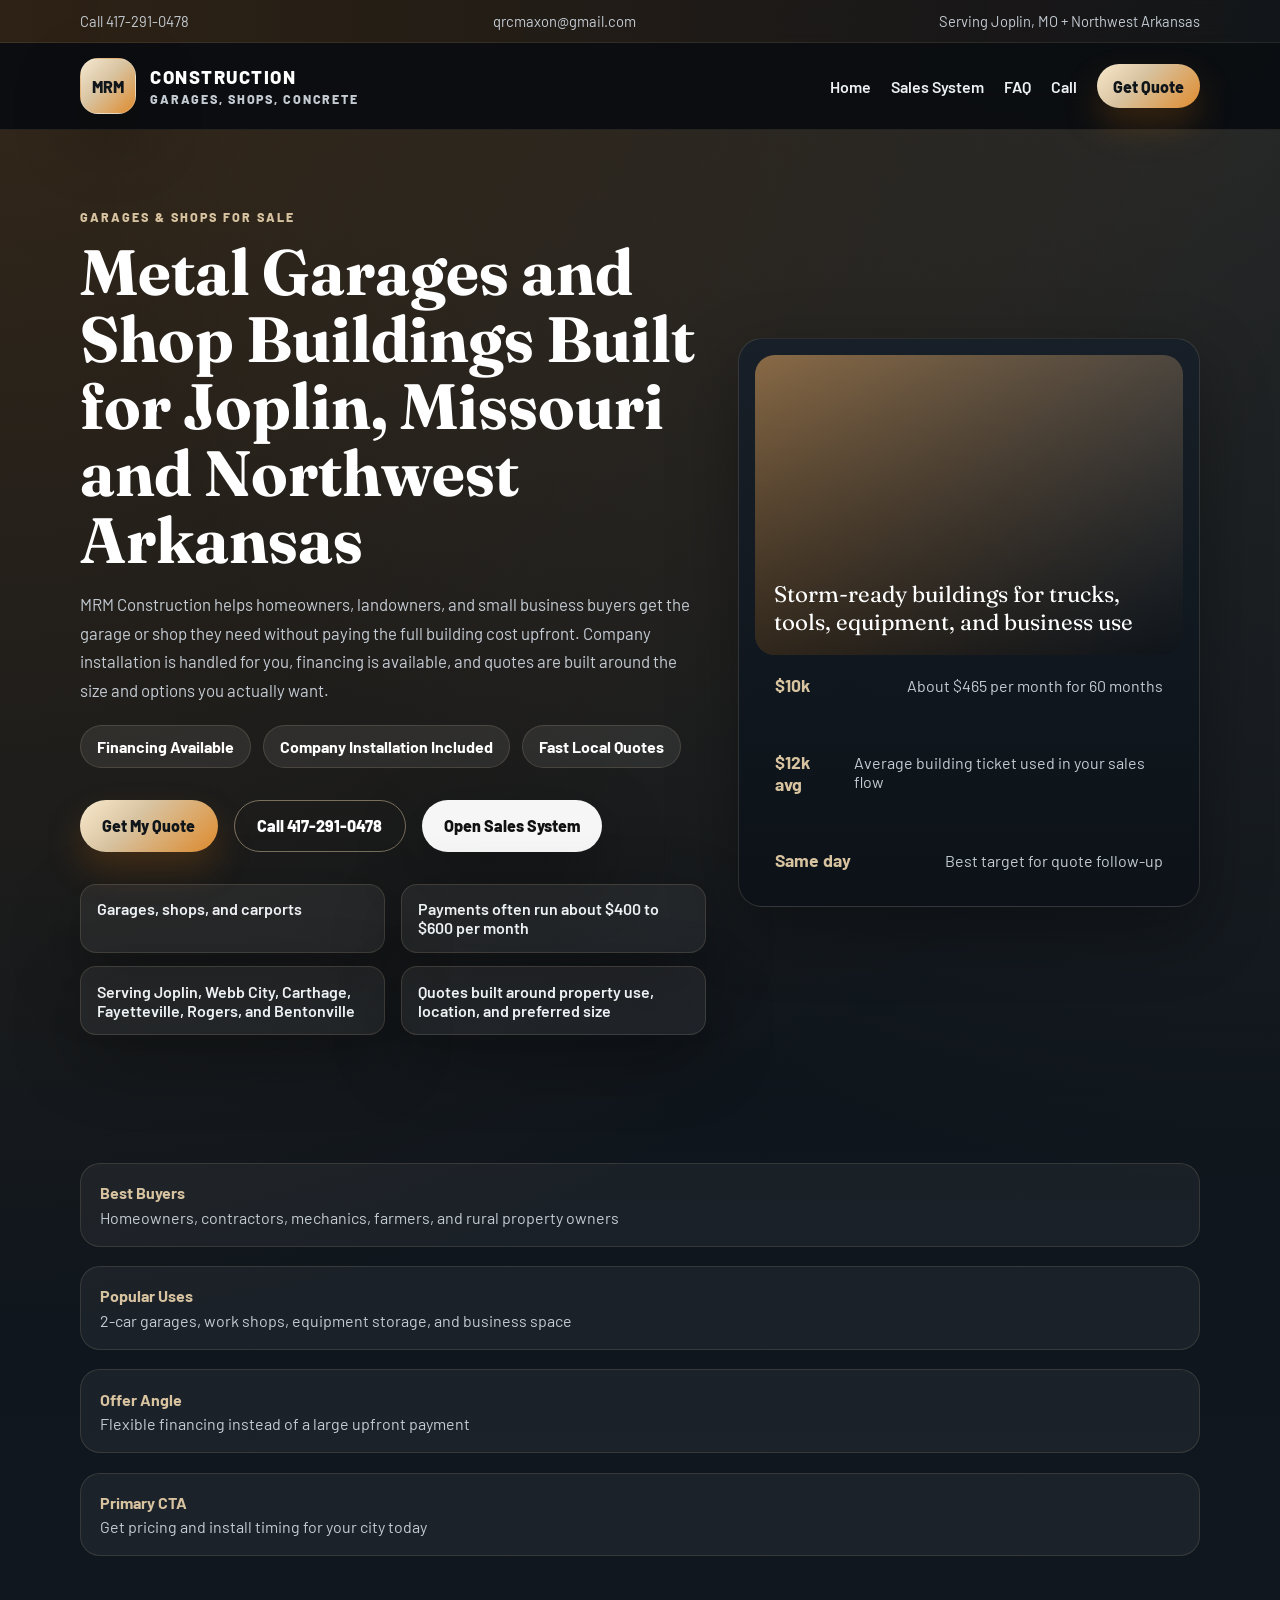
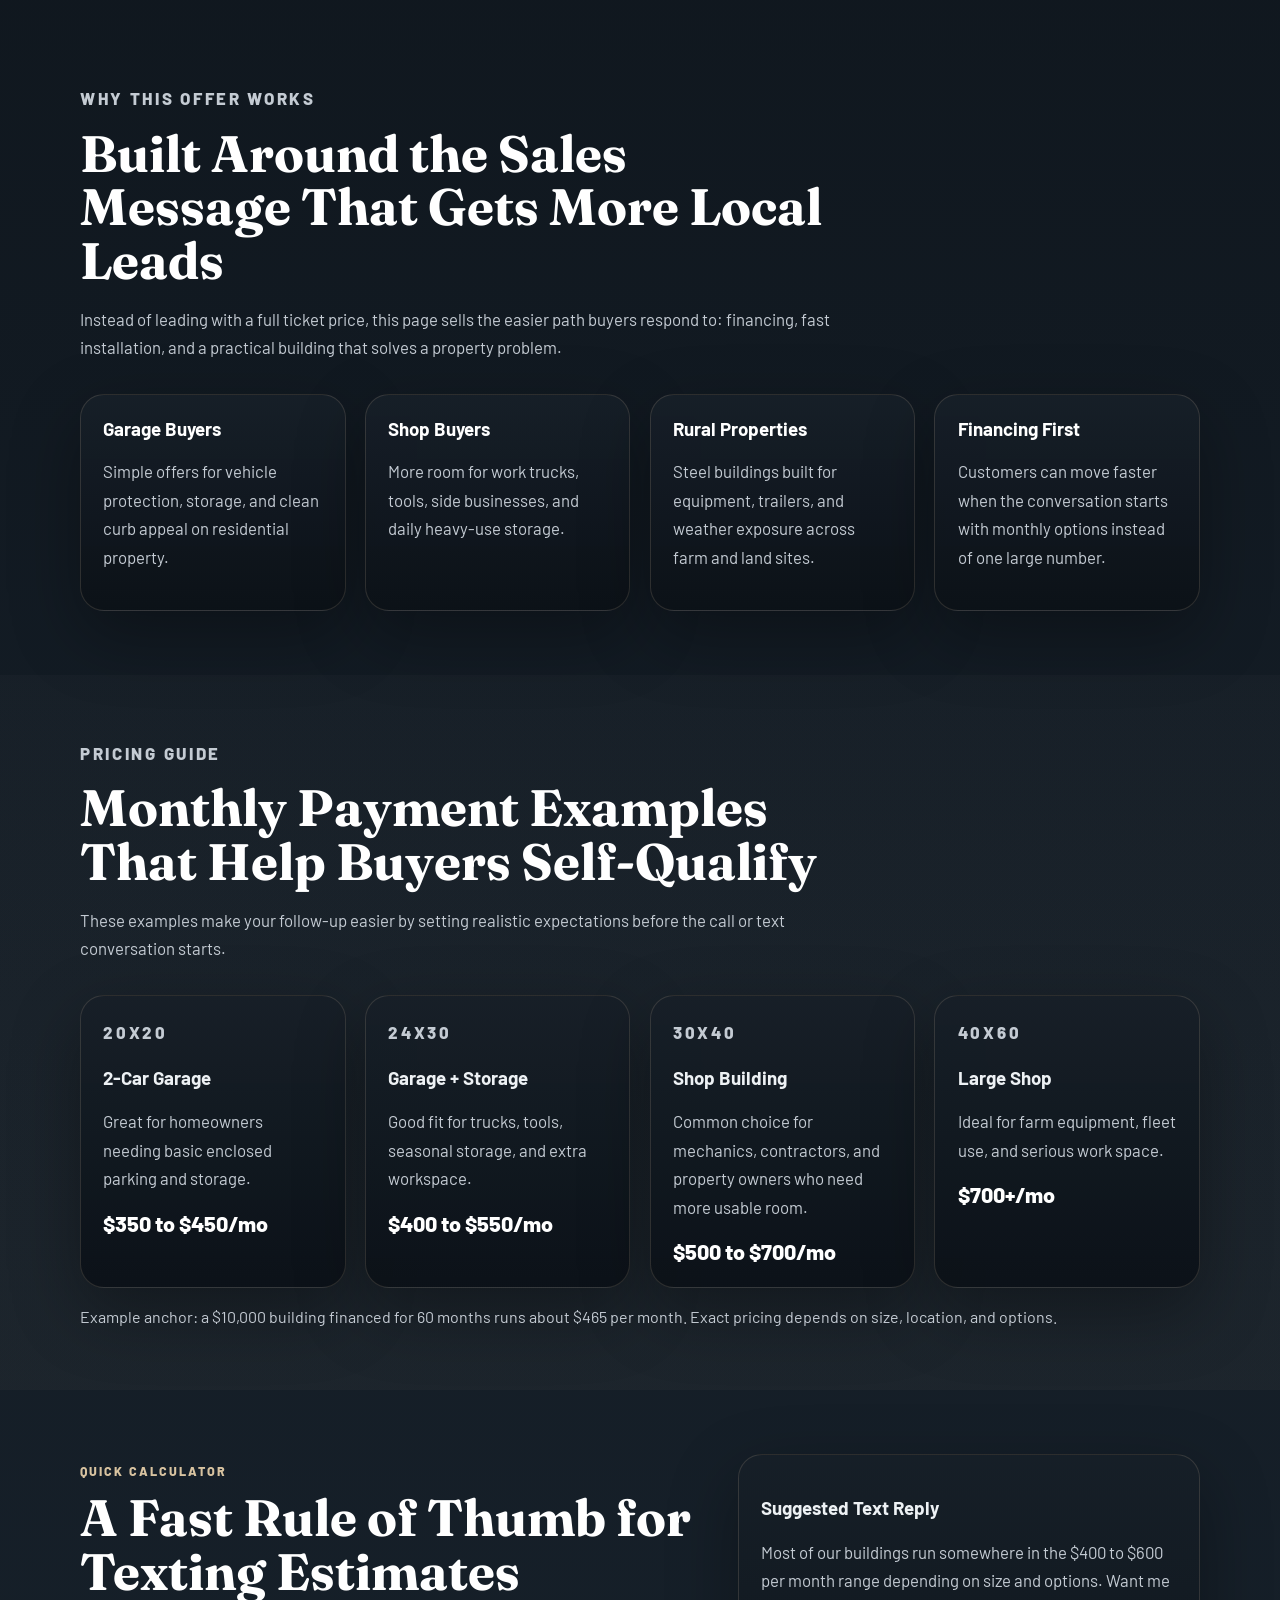
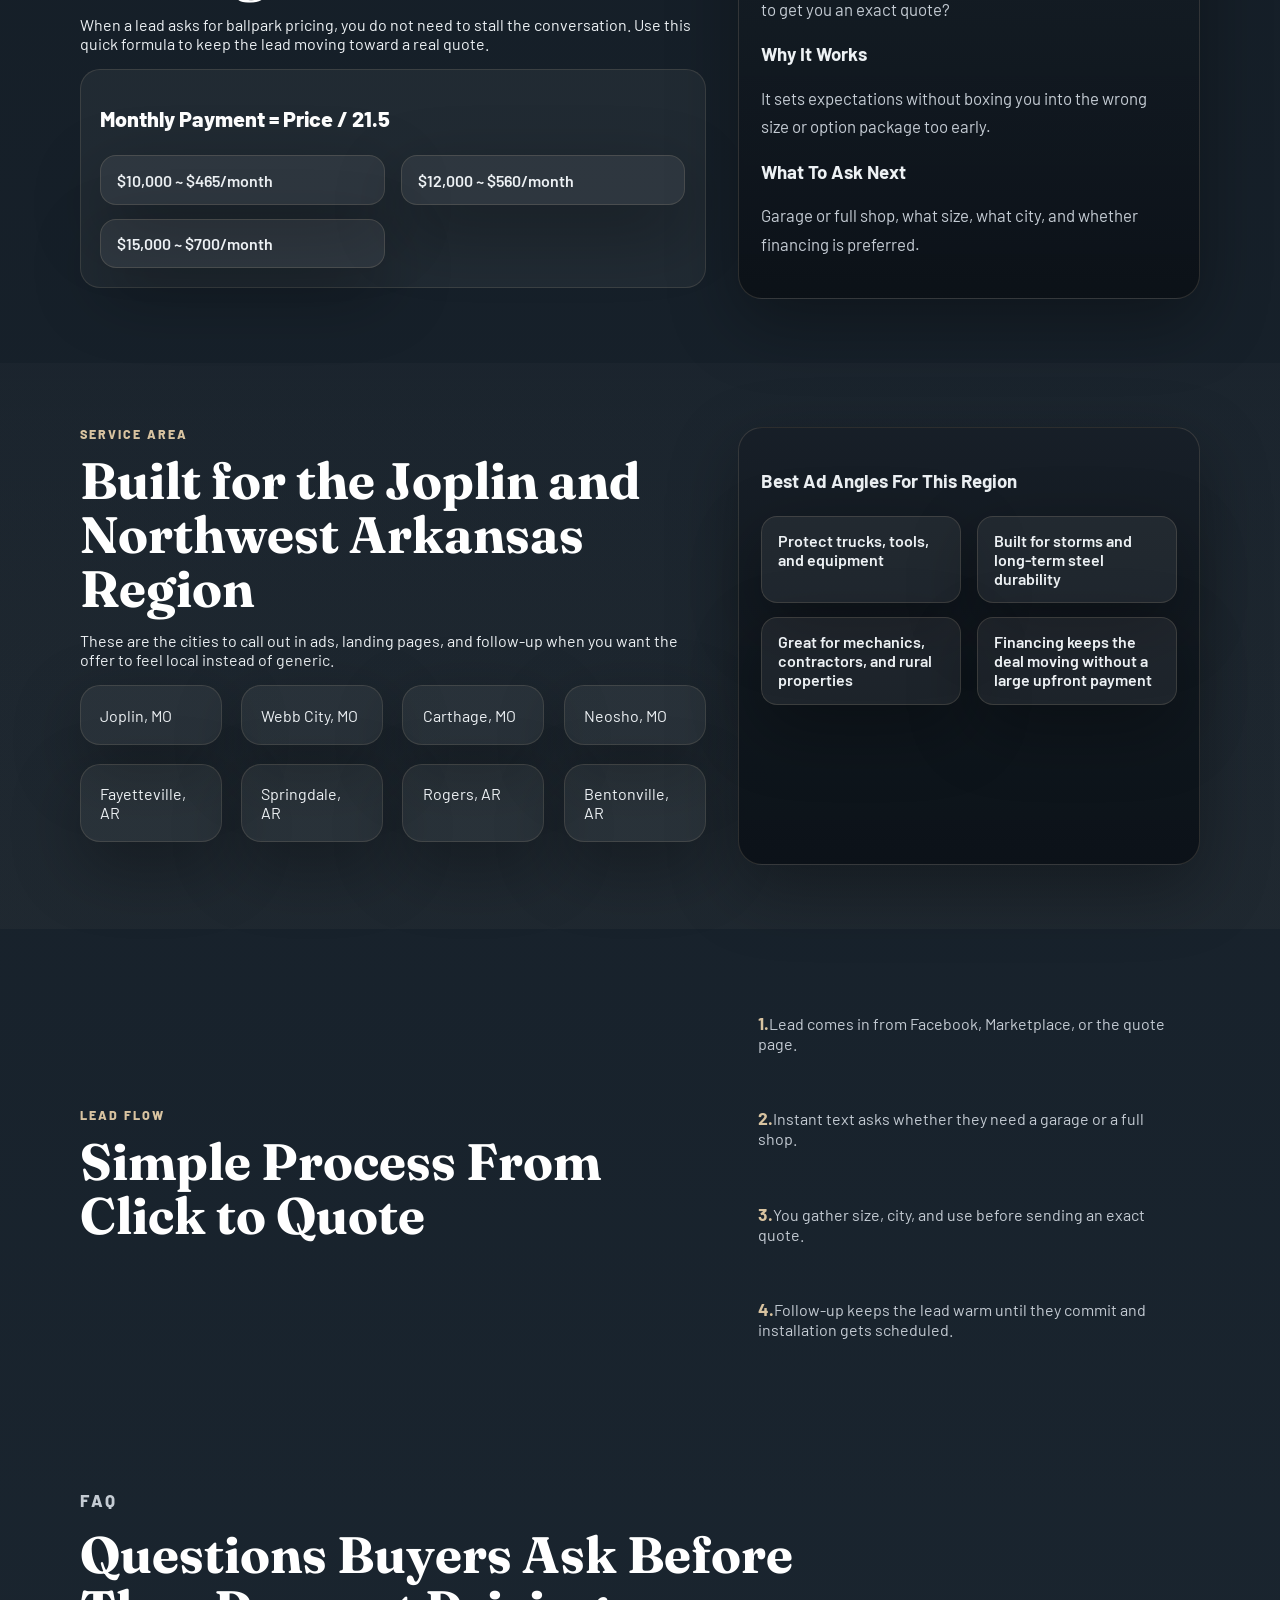
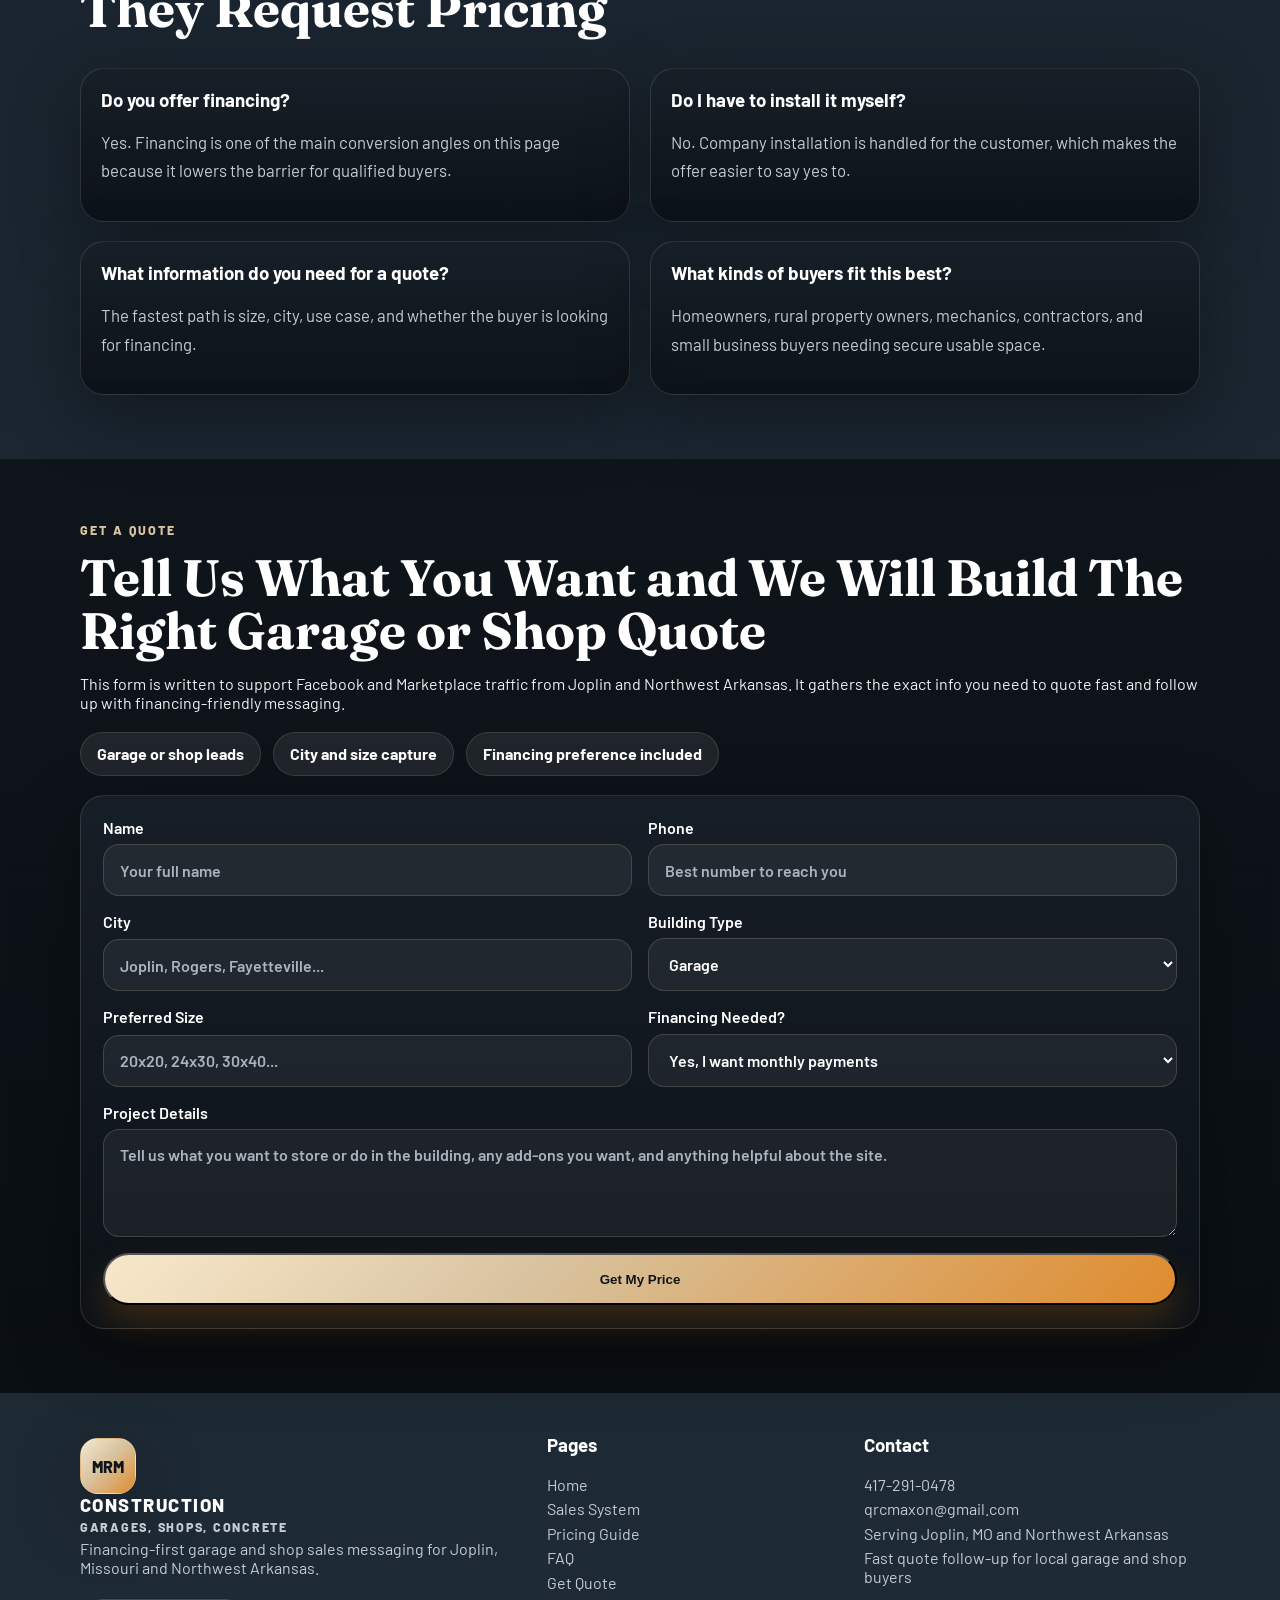
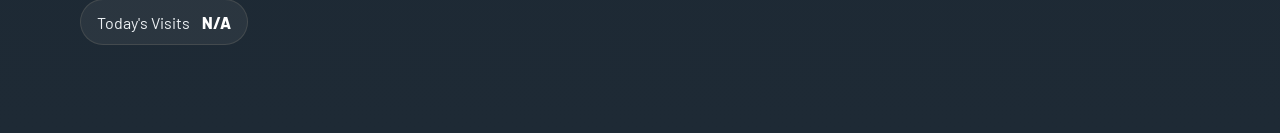
<file: index.html>
<!DOCTYPE html>
<html lang="en">
<head>
  <meta charset="UTF-8">
  <meta name="viewport" content="width=device-width, initial-scale=1.0">
  <title>MRM Construction | Garages & Shops for Joplin, MO and Northwest Arkansas</title>
  <meta name="description" content="MRM Construction helps buyers in Joplin, Missouri and Northwest Arkansas get metal garages and shop buildings with financing, company installation, and fast quotes.">
  <meta name="theme-color" content="#18222d">
  <meta property="og:title" content="MRM Construction | Garages & Shops with Financing">
  <meta property="og:description" content="Serving Joplin, MO, Fayetteville, Rogers, Bentonville, and the surrounding region with garages, shops, and financing-first quotes.">
  <meta property="og:type" content="website">
  <link rel="preconnect" href="https://fonts.googleapis.com">
  <link rel="preconnect" href="https://fonts.gstatic.com" crossorigin>
  <link href="https://fonts.googleapis.com/css2?family=Barlow:wght@400;500;600;700;800&family=Fraunces:wght@600;700&display=swap" rel="stylesheet">
  <link rel="stylesheet" href="styles.css">
</head>
<body>
  <div class="site-shell">
    <header class="site-header">
      <div class="topbar">
        <div class="container topbar-grid">
          <a href="tel:+14172910478">Call 417-291-0478</a>
          <a href="mailto:qrcmaxon@gmail.com">qrcmaxon@gmail.com</a>
          <a href="estimate.html">Serving Joplin, MO + Northwest Arkansas</a>
        </div>
      </div>
      <div class="container nav-wrap">
        <a class="brand" href="index.html" aria-label="MRM Construction home">
          <span class="brand-mark">MRM</span>
          <span class="brand-lockup">
            <span class="brand-text">Construction</span>
            <span class="brand-subtext">Garages, Shops, Concrete</span>
          </span>
        </a>
        <button class="nav-toggle" type="button" aria-expanded="false" aria-controls="site-nav">
          <span></span>
          <span></span>
          <span></span>
        </button>
        <nav class="site-nav" id="site-nav">
          <a href="index.html">Home</a>
          <a href="sales-system.html">Sales System</a>
          <a href="#faq">FAQ</a>
          <a href="tel:+14172910478">Call</a>
          <a href="estimate.html" class="button button-small">Get Quote</a>
        </nav>
      </div>
    </header>

    <main>
      <section class="hero">
        <div class="container hero-grid">
          <div class="hero-copy">
            <p class="eyebrow">Garages & Shops For Sale</p>
            <h1>Metal Garages and Shop Buildings Built for Joplin, Missouri and Northwest Arkansas</h1>
            <p class="hero-text">MRM Construction helps homeowners, landowners, and small business buyers get the garage or shop they need without paying the full building cost upfront. Company installation is handled for you, financing is available, and quotes are built around the size and options you actually want.</p>
            <div class="hero-badges">
              <span>Financing Available</span>
              <span>Company Installation Included</span>
              <span>Fast Local Quotes</span>
            </div>
            <div class="hero-actions">
              <a class="button" href="estimate.html">Get My Quote</a>
              <a class="button button-secondary" href="tel:+14172910478">Call 417-291-0478</a>
              <a class="button button-light" href="sales-system.html">Open Sales System</a>
            </div>
            <ul class="trust-list">
              <li>Garages, shops, and carports</li>
              <li>Payments often run about $400 to $600 per month</li>
              <li>Serving Joplin, Webb City, Carthage, Fayetteville, Rogers, and Bentonville</li>
              <li>Quotes built around property use, location, and preferred size</li>
            </ul>
          </div>
          <div class="hero-card">
            <div class="hero-photo photo-home">
              <span>Storm-ready buildings for trucks, tools, equipment, and business use</span>
            </div>
            <div class="hero-stats">
              <article>
                <strong>$10k</strong>
                <span>About $465 per month for 60 months</span>
              </article>
              <article>
                <strong>$12k avg</strong>
                <span>Average building ticket used in your sales flow</span>
              </article>
              <article>
                <strong>Same day</strong>
                <span>Best target for quote follow-up</span>
              </article>
            </div>
          </div>
        </div>
      </section>

      <section class="section trust-strip">
        <div class="container trust-strip-grid">
          <article>
            <strong>Best Buyers</strong>
            <span>Homeowners, contractors, mechanics, farmers, and rural property owners</span>
          </article>
          <article>
            <strong>Popular Uses</strong>
            <span>2-car garages, work shops, equipment storage, and business space</span>
          </article>
          <article>
            <strong>Offer Angle</strong>
            <span>Flexible financing instead of a large upfront payment</span>
          </article>
          <article>
            <strong>Primary CTA</strong>
            <span>Get pricing and install timing for your city today</span>
          </article>
        </div>
      </section>

      <section class="section">
        <div class="container">
          <div class="section-heading">
            <p class="eyebrow">Why This Offer Works</p>
            <h2>Built Around the Sales Message That Gets More Local Leads</h2>
            <p>Instead of leading with a full ticket price, this page sells the easier path buyers respond to: financing, fast installation, and a practical building that solves a property problem.</p>
          </div>
          <div class="card-grid four-up">
            <article class="service-card">
              <h3>Garage Buyers</h3>
              <p>Simple offers for vehicle protection, storage, and clean curb appeal on residential property.</p>
            </article>
            <article class="service-card">
              <h3>Shop Buyers</h3>
              <p>More room for work trucks, tools, side businesses, and daily heavy-use storage.</p>
            </article>
            <article class="service-card">
              <h3>Rural Properties</h3>
              <p>Steel buildings built for equipment, trailers, and weather exposure across farm and land sites.</p>
            </article>
            <article class="service-card">
              <h3>Financing First</h3>
              <p>Customers can move faster when the conversation starts with monthly options instead of one large number.</p>
            </article>
          </div>
        </div>
      </section>

      <section class="section section-accent" id="pricing">
        <div class="container">
          <div class="section-heading">
            <p class="eyebrow">Pricing Guide</p>
            <h2>Monthly Payment Examples That Help Buyers Self-Qualify</h2>
            <p>These examples make your follow-up easier by setting realistic expectations before the call or text conversation starts.</p>
          </div>
          <div class="pricing-grid">
            <article class="detail-card">
              <p class="pricing-label">20x20</p>
              <h3>2-Car Garage</h3>
              <p>Great for homeowners needing basic enclosed parking and storage.</p>
              <strong>$350 to $450/mo</strong>
            </article>
            <article class="detail-card">
              <p class="pricing-label">24x30</p>
              <h3>Garage + Storage</h3>
              <p>Good fit for trucks, tools, seasonal storage, and extra workspace.</p>
              <strong>$400 to $550/mo</strong>
            </article>
            <article class="detail-card">
              <p class="pricing-label">30x40</p>
              <h3>Shop Building</h3>
              <p>Common choice for mechanics, contractors, and property owners who need more usable room.</p>
              <strong>$500 to $700/mo</strong>
            </article>
            <article class="detail-card">
              <p class="pricing-label">40x60</p>
              <h3>Large Shop</h3>
              <p>Ideal for farm equipment, fleet use, and serious work space.</p>
              <strong>$700+/mo</strong>
            </article>
          </div>
          <p class="pricing-note">Example anchor: a $10,000 building financed for 60 months runs about $465 per month. Exact pricing depends on size, location, and options.</p>
        </div>
      </section>

      <section class="section">
        <div class="container split">
          <div>
            <p class="eyebrow">Quick Calculator</p>
            <h2>A Fast Rule of Thumb for Texting Estimates</h2>
            <p>When a lead asks for ballpark pricing, you do not need to stall the conversation. Use this quick formula to keep the lead moving toward a real quote.</p>
            <div class="calculator-card">
              <p class="calculator-formula">Monthly Payment = Price / 21.5</p>
              <ul class="check-list">
                <li>$10,000 ~ $465/month</li>
                <li>$12,000 ~ $560/month</li>
                <li>$15,000 ~ $700/month</li>
              </ul>
            </div>
          </div>
          <div class="detail-card large">
            <h3>Suggested Text Reply</h3>
            <p>Most of our buildings run somewhere in the $400 to $600 per month range depending on size and options. Want me to get you an exact quote?</p>
            <h3>Why It Works</h3>
            <p>It sets expectations without boxing you into the wrong size or option package too early.</p>
            <h3>What To Ask Next</h3>
            <p>Garage or full shop, what size, what city, and whether financing is preferred.</p>
          </div>
        </div>
      </section>

      <section class="section section-accent">
        <div class="container split">
          <div>
            <p class="eyebrow">Service Area</p>
            <h2>Built for the Joplin and Northwest Arkansas Region</h2>
            <p>These are the cities to call out in ads, landing pages, and follow-up when you want the offer to feel local instead of generic.</p>
            <div class="location-grid compact-grid">
              <article class="location-card">Joplin, MO</article>
              <article class="location-card">Webb City, MO</article>
              <article class="location-card">Carthage, MO</article>
              <article class="location-card">Neosho, MO</article>
              <article class="location-card">Fayetteville, AR</article>
              <article class="location-card">Springdale, AR</article>
              <article class="location-card">Rogers, AR</article>
              <article class="location-card">Bentonville, AR</article>
            </div>
          </div>
          <div class="detail-card large">
            <h3>Best Ad Angles For This Region</h3>
            <ul class="check-list single-column">
              <li>Protect trucks, tools, and equipment</li>
              <li>Built for storms and long-term steel durability</li>
              <li>Great for mechanics, contractors, and rural properties</li>
              <li>Financing keeps the deal moving without a large upfront payment</li>
            </ul>
          </div>
        </div>
      </section>

      <section class="section">
        <div class="container split">
          <div>
            <p class="eyebrow">Lead Flow</p>
            <h2>Simple Process From Click to Quote</h2>
          </div>
          <div class="steps">
            <article><strong>1.</strong><span>Lead comes in from Facebook, Marketplace, or the quote page.</span></article>
            <article><strong>2.</strong><span>Instant text asks whether they need a garage or a full shop.</span></article>
            <article><strong>3.</strong><span>You gather size, city, and use before sending an exact quote.</span></article>
            <article><strong>4.</strong><span>Follow-up keeps the lead warm until they commit and installation gets scheduled.</span></article>
          </div>
        </div>
      </section>

      <section class="section" id="faq">
        <div class="container">
          <div class="section-heading">
            <p class="eyebrow">FAQ</p>
            <h2>Questions Buyers Ask Before They Request Pricing</h2>
          </div>
          <div class="faq-list">
            <article class="faq-card">
              <h3>Do you offer financing?</h3>
              <p>Yes. Financing is one of the main conversion angles on this page because it lowers the barrier for qualified buyers.</p>
            </article>
            <article class="faq-card">
              <h3>Do I have to install it myself?</h3>
              <p>No. Company installation is handled for the customer, which makes the offer easier to say yes to.</p>
            </article>
            <article class="faq-card">
              <h3>What information do you need for a quote?</h3>
              <p>The fastest path is size, city, use case, and whether the buyer is looking for financing.</p>
            </article>
            <article class="faq-card">
              <h3>What kinds of buyers fit this best?</h3>
              <p>Homeowners, rural property owners, mechanics, contractors, and small business buyers needing secure usable space.</p>
            </article>
          </div>
        </div>
      </section>

      <section class="section section-dark">
        <div class="container cta-band">
          <div>
            <p class="eyebrow">Get A Quote</p>
            <h2>Tell Us What You Want and We Will Build The Right Garage or Shop Quote</h2>
            <p>This form is written to support Facebook and Marketplace traffic from Joplin and Northwest Arkansas. It gathers the exact info you need to quote fast and follow up with financing-friendly messaging.</p>
            <ul class="cta-points">
              <li>Garage or shop leads</li>
              <li>City and size capture</li>
              <li>Financing preference included</li>
            </ul>
          </div>
          <form class="lead-form" action="https://formsubmit.co/qrcmaxon@gmail.com" method="POST">
            <input type="hidden" name="_subject" value="New MRM Garage & Shop Lead">
            <input type="hidden" name="_captcha" value="false">
            <label>
              Name
              <input type="text" name="name" placeholder="Your full name" required>
            </label>
            <label>
              Phone
              <input type="tel" name="phone" placeholder="Best number to reach you" required>
            </label>
            <label>
              City
              <input type="text" name="city" placeholder="Joplin, Rogers, Fayetteville..." required>
            </label>
            <label>
              Building Type
              <select name="building_type">
                <option>Garage</option>
                <option>Shop</option>
                <option>Carport</option>
                <option>Metal Building</option>
                <option>Not Sure Yet</option>
              </select>
            </label>
            <label>
              Preferred Size
              <input type="text" name="size" placeholder="20x20, 24x30, 30x40..." required>
            </label>
            <label>
              Financing Needed?
              <select name="financing">
                <option>Yes, I want monthly payments</option>
                <option>No, cash pricing only</option>
                <option>Not sure yet</option>
              </select>
            </label>
            <label class="full-width">
              Project Details
              <textarea name="details" rows="4" placeholder="Tell us what you want to store or do in the building, any add-ons you want, and anything helpful about the site."></textarea>
            </label>
            <button class="button full-width" type="submit">Get My Price</button>
          </form>
        </div>
      </section>
    </main>

    <footer class="site-footer">
      <div class="container footer-grid">
        <div>
          <a class="brand" href="index.html" aria-label="MRM Construction home">
            <span class="brand-mark">MRM</span>
            <span class="brand-lockup">
              <span class="brand-text">Construction</span>
              <span class="brand-subtext">Garages, Shops, Concrete</span>
            </span>
          </a>
          <p>Financing-first garage and shop sales messaging for Joplin, Missouri and Northwest Arkansas.</p>
          <div class="visitor-counter">
            <span>Today's Visits</span>
            <span class="visitor-counter-value" aria-live="polite">...</span>
          </div>
        </div>
        <div>
          <h3>Pages</h3>
          <a href="index.html">Home</a>
          <a href="sales-system.html">Sales System</a>
          <a href="#pricing">Pricing Guide</a>
          <a href="#faq">FAQ</a>
          <a href="estimate.html">Get Quote</a>
        </div>
        <div>
          <h3>Contact</h3>
          <p>417-291-0478</p>
          <p>qrcmaxon@gmail.com</p>
          <p>Serving Joplin, MO and Northwest Arkansas</p>
          <p>Fast quote follow-up for local garage and shop buyers</p>
        </div>
      </div>
    </footer>
  </div>
  <div class="mobile-cta">
    <a href="estimate.html">Get Quote</a>
    <a href="sales-system.html">System</a>
    <a href="tel:+14172910478">Call</a>
  </div>
  <script src="script.js"></script>
</body>
</html>
</file>
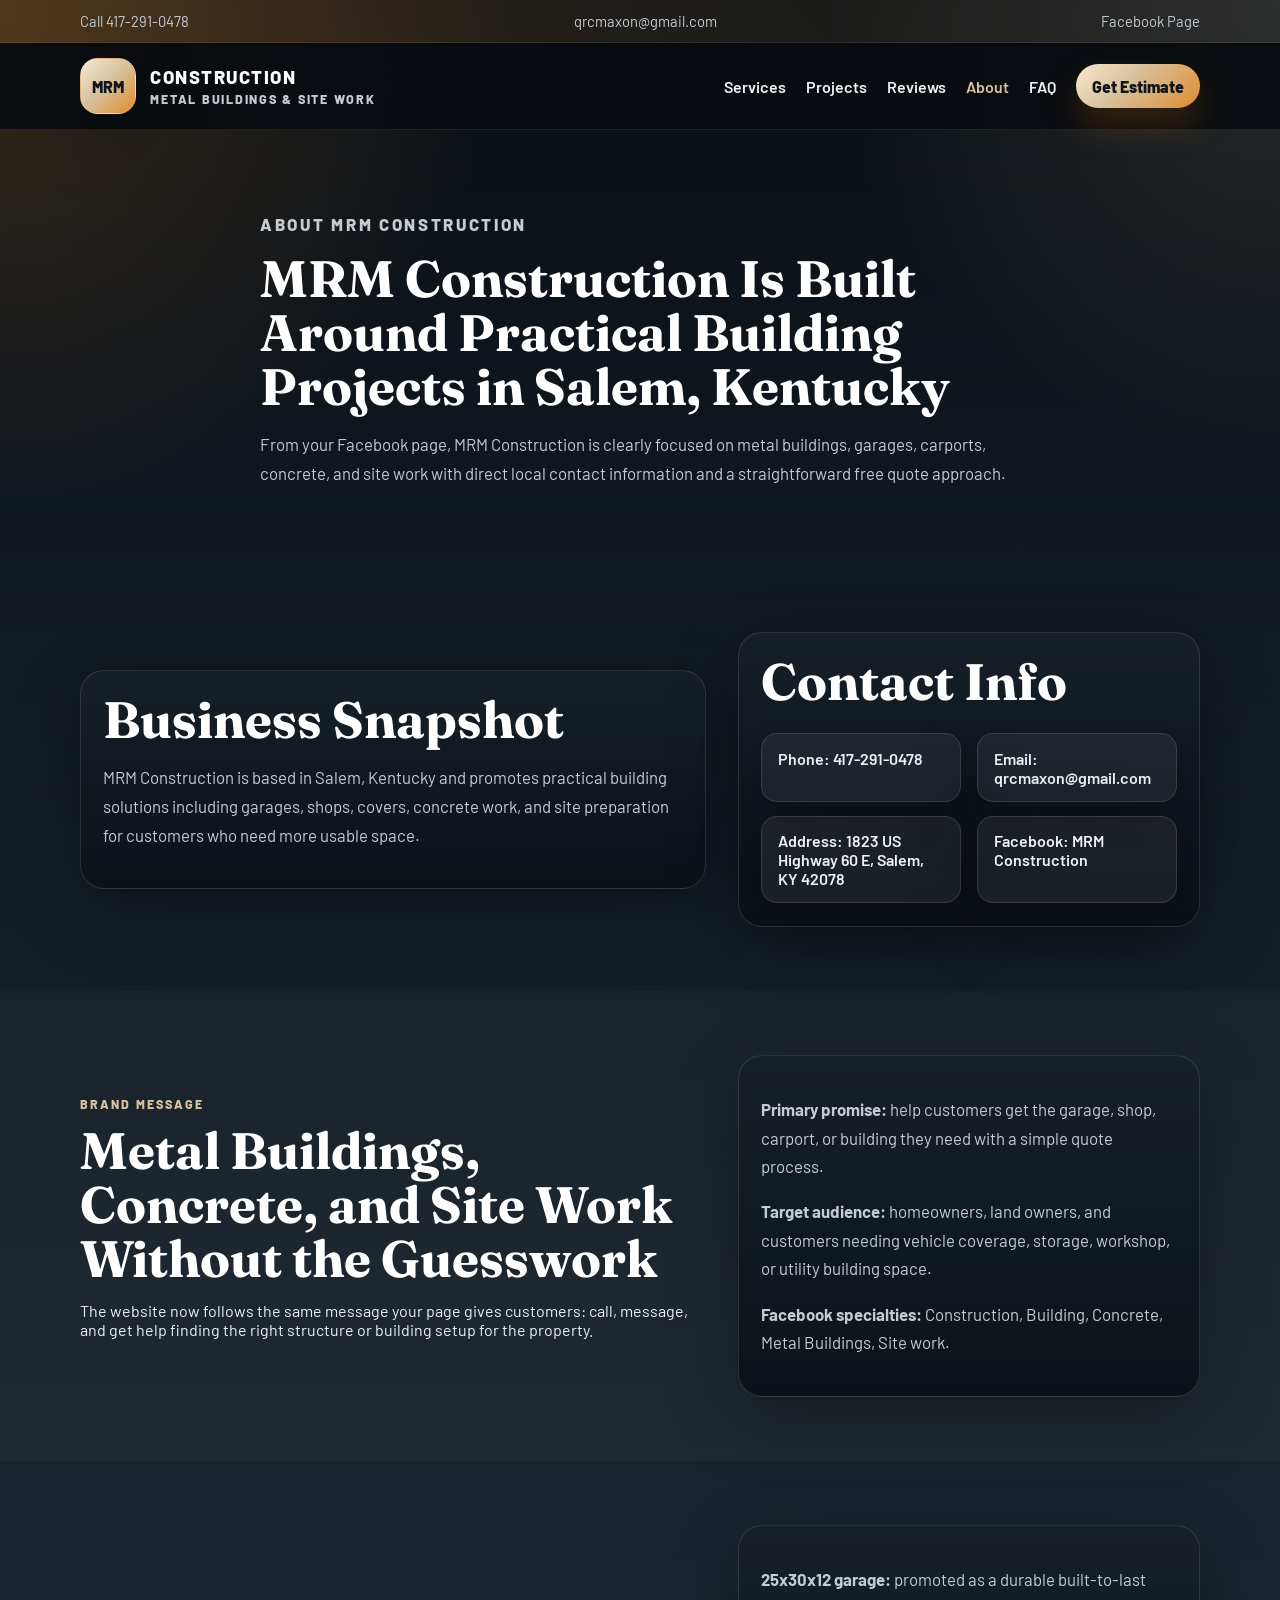
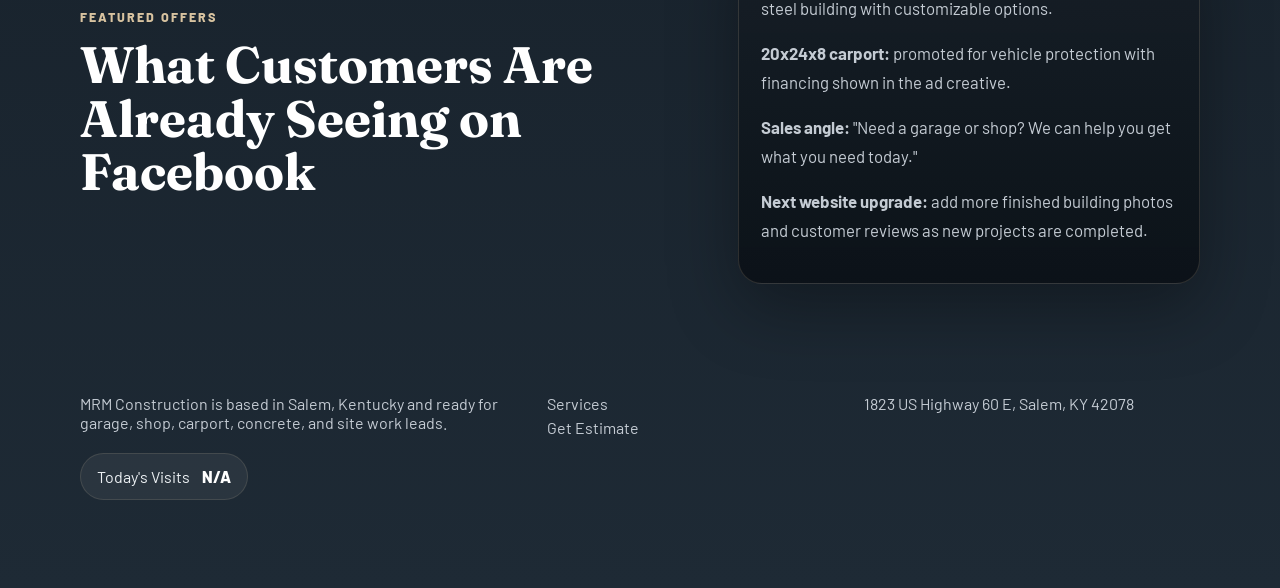
<file: about.html>
<!DOCTYPE html>
<html lang="en">
<head>
  <meta charset="UTF-8">
  <meta name="viewport" content="width=device-width, initial-scale=1.0">
  <title>About | MRM Construction</title>
  <meta name="description" content="Learn more about MRM Construction in Salem, Kentucky, including contact details, specialties, and the kinds of building projects featured on Facebook.">
  <link rel="preconnect" href="https://fonts.googleapis.com">
  <link rel="preconnect" href="https://fonts.gstatic.com" crossorigin>
  <link href="https://fonts.googleapis.com/css2?family=Barlow:wght@400;500;600;700;800&family=Fraunces:wght@600;700&display=swap" rel="stylesheet">
  <link rel="stylesheet" href="styles.css">
</head>
<body>
  <div class="topbar">
    <div class="container topbar-grid">
      <a href="tel:+14172910478">Call 417-291-0478</a>
      <a href="mailto:qrcmaxon@gmail.com">qrcmaxon@gmail.com</a>
      <a href="https://www.facebook.com/profile.php?id=61581133344172">Facebook Page</a>
    </div>
  </div>
  <header class="site-header compact">
    <div class="container nav-wrap">
      <a class="brand" href="index.html" aria-label="MRM Construction home">
        <span class="brand-mark">MRM</span>
        <span class="brand-lockup">
          <span class="brand-text">Construction</span>
          <span class="brand-subtext">Metal Buildings & Site Work</span>
        </span>
      </a>
      <button class="nav-toggle" type="button" aria-expanded="false" aria-controls="site-nav"><span></span><span></span><span></span></button>
      <nav class="site-nav" id="site-nav">
        <a href="services.html">Services</a>
        <a href="gallery.html">Projects</a>
        <a href="reviews.html">Reviews</a>
        <a href="about.html" class="active">About</a>
        <a href="index.html#faq">FAQ</a>
        <a href="estimate.html" class="button button-small">Get Estimate</a>
      </nav>
    </div>
  </header>
  <main>
    <section class="page-hero">
      <div class="container narrow">
        <p class="eyebrow">About MRM Construction</p>
        <h1>MRM Construction Is Built Around Practical Building Projects in Salem, Kentucky</h1>
        <p>From your Facebook page, MRM Construction is clearly focused on metal buildings, garages, carports, concrete, and site work with direct local contact information and a straightforward free quote approach.</p>
      </div>
    </section>
    <section class="section">
      <div class="container split">
        <div class="detail-card">
          <h2>Business Snapshot</h2>
          <p>MRM Construction is based in Salem, Kentucky and promotes practical building solutions including garages, shops, covers, concrete work, and site preparation for customers who need more usable space.</p>
        </div>
        <div class="detail-card">
          <h2>Contact Info</h2>
          <ul class="check-list">
            <li>Phone: 417-291-0478</li>
            <li>Email: qrcmaxon@gmail.com</li>
            <li>Address: 1823 US Highway 60 E, Salem, KY 42078</li>
            <li>Facebook: MRM Construction</li>
          </ul>
        </div>
      </div>
    </section>
    <section class="section section-accent">
      <div class="container split">
        <div>
          <p class="eyebrow">Brand Message</p>
          <h2>Metal Buildings, Concrete, and Site Work Without the Guesswork</h2>
          <p>The website now follows the same message your page gives customers: call, message, and get help finding the right structure or building setup for the property.</p>
        </div>
        <div class="detail-card">
          <p><strong>Primary promise:</strong> help customers get the garage, shop, carport, or building they need with a simple quote process.</p>
          <p><strong>Target audience:</strong> homeowners, land owners, and customers needing vehicle coverage, storage, workshop, or utility building space.</p>
          <p><strong>Facebook specialties:</strong> Construction, Building, Concrete, Metal Buildings, Site work.</p>
        </div>
      </div>
    </section>
    <section class="section">
      <div class="container split">
        <div>
          <p class="eyebrow">Featured Offers</p>
          <h2>What Customers Are Already Seeing on Facebook</h2>
        </div>
        <div class="detail-card">
          <p><strong>25x30x12 garage:</strong> promoted as a durable built-to-last steel building with customizable options.</p>
          <p><strong>20x24x8 carport:</strong> promoted for vehicle protection with financing shown in the ad creative.</p>
          <p><strong>Sales angle:</strong> "Need a garage or shop? We can help you get what you need today."</p>
          <p><strong>Next website upgrade:</strong> add more finished building photos and customer reviews as new projects are completed.</p>
        </div>
      </div>
    </section>
  </main>
  <footer class="site-footer">
    <div class="container footer-grid">
      <div><p>MRM Construction is based in Salem, Kentucky and ready for garage, shop, carport, concrete, and site work leads.</p><div class="visitor-counter"><span>Today's Visits</span><span class="visitor-counter-value" aria-live="polite">...</span></div></div>
      <div><a href="services.html">Services</a><a href="estimate.html">Get Estimate</a></div>
      <div><p>1823 US Highway 60 E, Salem, KY 42078</p></div>
    </div>
  </footer>
  <div class="mobile-cta">
    <a href="estimate.html">Get Estimate</a>
    <a href="services.html">Services</a>
    <a href="index.html">Home</a>
  </div>
  <script src="script.js"></script>
</body>
</html>
</file>
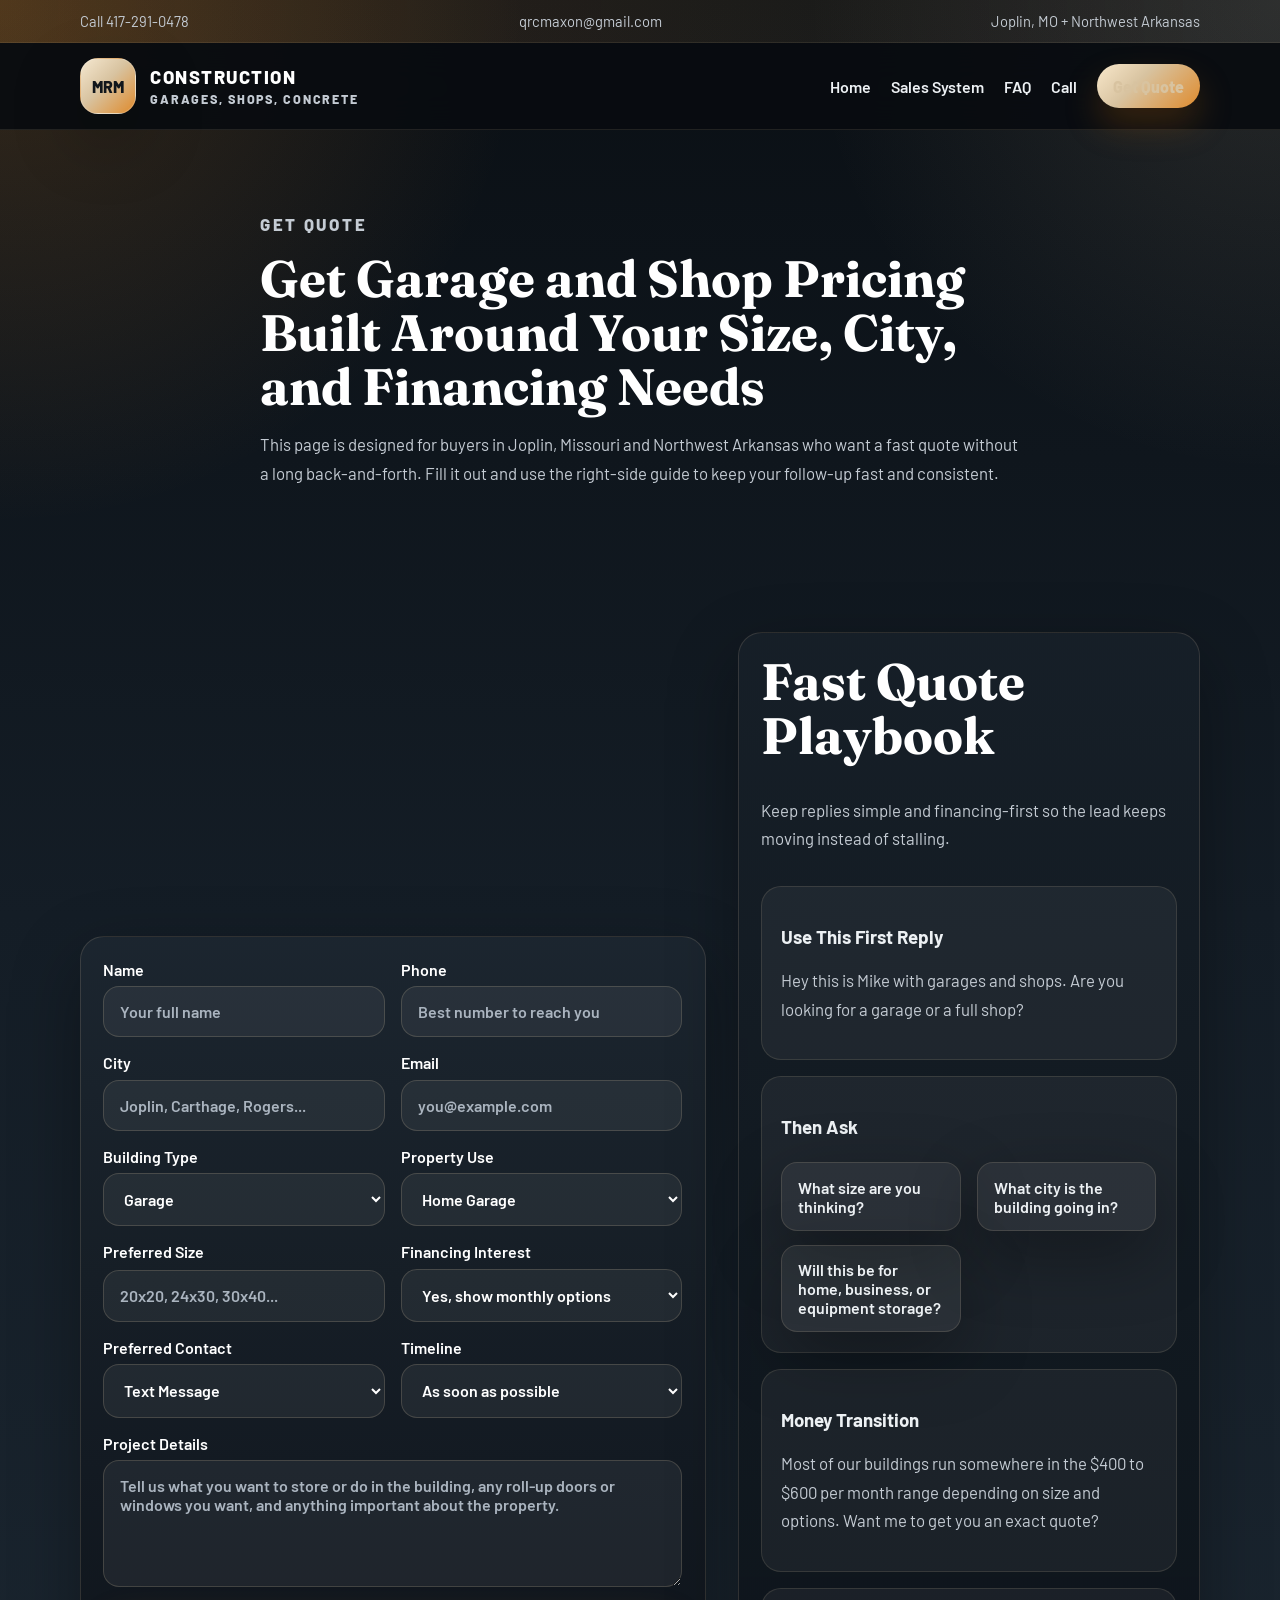
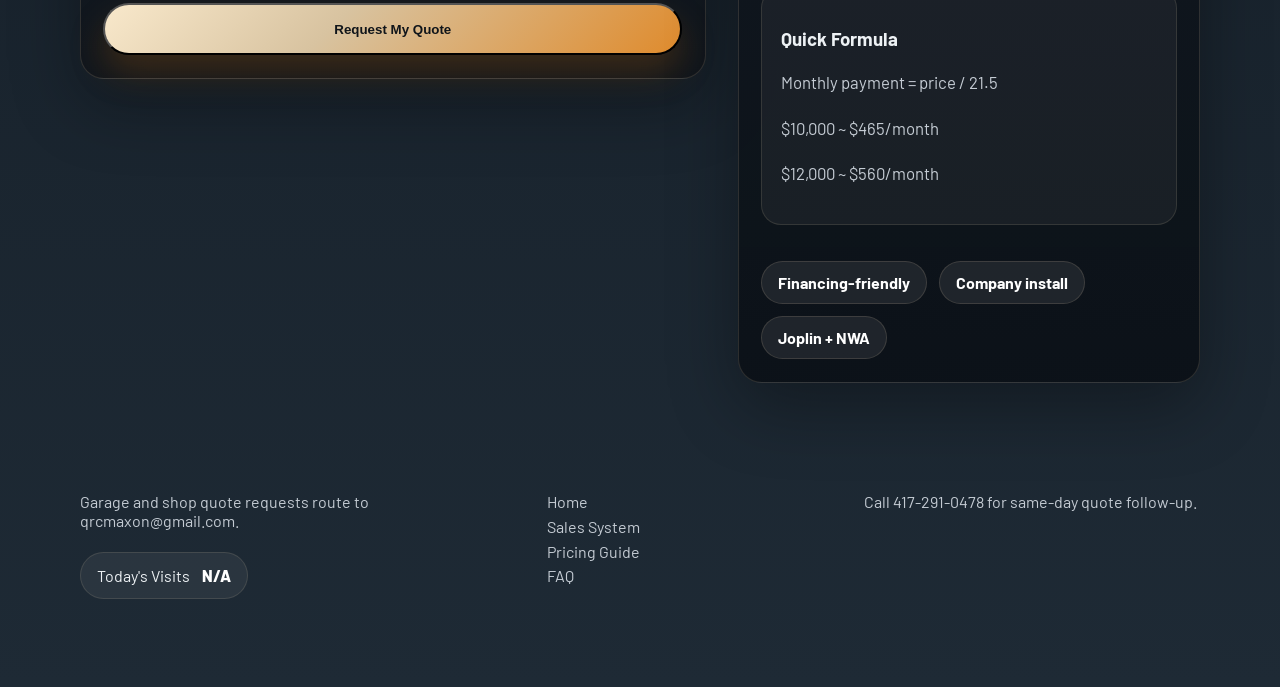
<file: estimate.html>
<!DOCTYPE html>
<html lang="en">
<head>
  <meta charset="UTF-8">
  <meta name="viewport" content="width=device-width, initial-scale=1.0">
  <title>Get Quote | MRM Construction</title>
  <meta name="description" content="Request a garage or shop quote from MRM Construction for Joplin, Missouri and Northwest Arkansas. Financing and company installation available.">
  <link rel="preconnect" href="https://fonts.googleapis.com">
  <link rel="preconnect" href="https://fonts.gstatic.com" crossorigin>
  <link href="https://fonts.googleapis.com/css2?family=Barlow:wght@400;500;600;700;800&family=Fraunces:wght@600;700&display=swap" rel="stylesheet">
  <link rel="stylesheet" href="styles.css">
</head>
<body>
  <div class="topbar">
    <div class="container topbar-grid">
      <a href="tel:+14172910478">Call 417-291-0478</a>
      <a href="mailto:qrcmaxon@gmail.com">qrcmaxon@gmail.com</a>
      <a href="index.html">Joplin, MO + Northwest Arkansas</a>
    </div>
  </div>
  <header class="site-header compact">
    <div class="container nav-wrap">
      <a class="brand" href="index.html" aria-label="MRM Construction home">
        <span class="brand-mark">MRM</span>
        <span class="brand-lockup">
          <span class="brand-text">Construction</span>
          <span class="brand-subtext">Garages, Shops, Concrete</span>
        </span>
      </a>
      <button class="nav-toggle" type="button" aria-expanded="false" aria-controls="site-nav"><span></span><span></span><span></span></button>
      <nav class="site-nav" id="site-nav">
        <a href="index.html">Home</a>
        <a href="sales-system.html">Sales System</a>
        <a href="index.html#faq">FAQ</a>
        <a href="tel:+14172910478">Call</a>
        <a href="estimate.html" class="button button-small active">Get Quote</a>
      </nav>
    </div>
  </header>
  <main>
    <section class="page-hero">
      <div class="container narrow">
        <p class="eyebrow">Get Quote</p>
        <h1>Get Garage and Shop Pricing Built Around Your Size, City, and Financing Needs</h1>
        <p>This page is designed for buyers in Joplin, Missouri and Northwest Arkansas who want a fast quote without a long back-and-forth. Fill it out and use the right-side guide to keep your follow-up fast and consistent.</p>
      </div>
    </section>
    <section class="section">
      <div class="container split">
        <form class="lead-form light" action="https://formsubmit.co/qrcmaxon@gmail.com" method="POST">
          <input type="hidden" name="_subject" value="New MRM Construction Quote Request">
          <input type="hidden" name="_captcha" value="false">
          <label>
            Name
            <input type="text" name="name" placeholder="Your full name" required>
          </label>
          <label>
            Phone
            <input type="tel" name="phone" placeholder="Best number to reach you" required>
          </label>
          <label>
            City
            <input type="text" name="city" placeholder="Joplin, Carthage, Rogers..." required>
          </label>
          <label>
            Email
            <input type="email" name="email" placeholder="you@example.com">
          </label>
          <label>
            Building Type
            <select name="building_type">
              <option>Garage</option>
              <option>Shop</option>
              <option>Carport</option>
              <option>Metal Building</option>
              <option>Not Sure Yet</option>
            </select>
          </label>
          <label>
            Property Use
            <select name="property_use">
              <option>Home Garage</option>
              <option>Equipment Storage</option>
              <option>Workshop</option>
              <option>Business Use</option>
              <option>Farm or Land Use</option>
            </select>
          </label>
          <label>
            Preferred Size
            <input type="text" name="size" placeholder="20x20, 24x30, 30x40..." required>
          </label>
          <label>
            Financing Interest
            <select name="financing">
              <option>Yes, show monthly options</option>
              <option>No, I want cash pricing</option>
              <option>Not sure yet</option>
            </select>
          </label>
          <label>
            Preferred Contact
            <select name="preferred_contact">
              <option>Text Message</option>
              <option>Phone Call</option>
              <option>Email</option>
            </select>
          </label>
          <label>
            Timeline
            <select name="timeline">
              <option>As soon as possible</option>
              <option>Within 30 days</option>
              <option>Within 3 months</option>
              <option>Just comparing options</option>
            </select>
          </label>
          <label class="full-width">
            Project Details
            <textarea name="details" rows="5" placeholder="Tell us what you want to store or do in the building, any roll-up doors or windows you want, and anything important about the property."></textarea>
          </label>
          <button class="button full-width" type="submit">Request My Quote</button>
        </form>
        <div class="detail-card quote-guide">
          <h2>Fast Quote Playbook</h2>
          <p>Keep replies simple and financing-first so the lead keeps moving instead of stalling.</p>
          <div class="quote-panel">
            <h3>Use This First Reply</h3>
            <p>Hey this is Mike with garages and shops. Are you looking for a garage or a full shop?</p>
          </div>
          <div class="quote-panel">
            <h3>Then Ask</h3>
            <ul class="check-list single-column">
              <li>What size are you thinking?</li>
              <li>What city is the building going in?</li>
              <li>Will this be for home, business, or equipment storage?</li>
            </ul>
          </div>
          <div class="quote-panel">
            <h3>Money Transition</h3>
            <p>Most of our buildings run somewhere in the $400 to $600 per month range depending on size and options. Want me to get you an exact quote?</p>
          </div>
          <div class="quote-panel">
            <h3>Quick Formula</h3>
            <p>Monthly payment = price / 21.5</p>
            <p>$10,000 ~ $465/month</p>
            <p>$12,000 ~ $560/month</p>
          </div>
          <div class="mini-trust">
            <span>Financing-friendly</span>
            <span>Company install</span>
            <span>Joplin + NWA</span>
          </div>
        </div>
      </div>
    </section>
  </main>
  <footer class="site-footer">
    <div class="container footer-grid">
      <div>
        <p>Garage and shop quote requests route to qrcmaxon@gmail.com.</p>
        <div class="visitor-counter">
          <span>Today's Visits</span>
          <span class="visitor-counter-value" aria-live="polite">...</span>
        </div>
      </div>
      <div>
        <a href="index.html">Home</a>
        <a href="sales-system.html">Sales System</a>
        <a href="index.html#pricing">Pricing Guide</a>
        <a href="index.html#faq">FAQ</a>
      </div>
      <div>
        <p>Call 417-291-0478 for same-day quote follow-up.</p>
      </div>
    </div>
  </footer>
  <div class="mobile-cta">
    <a href="index.html">Home</a>
    <a href="sales-system.html">System</a>
    <a href="tel:+14172910478">Call</a>
  </div>
  <script src="script.js"></script>
</body>
</html>
</file>
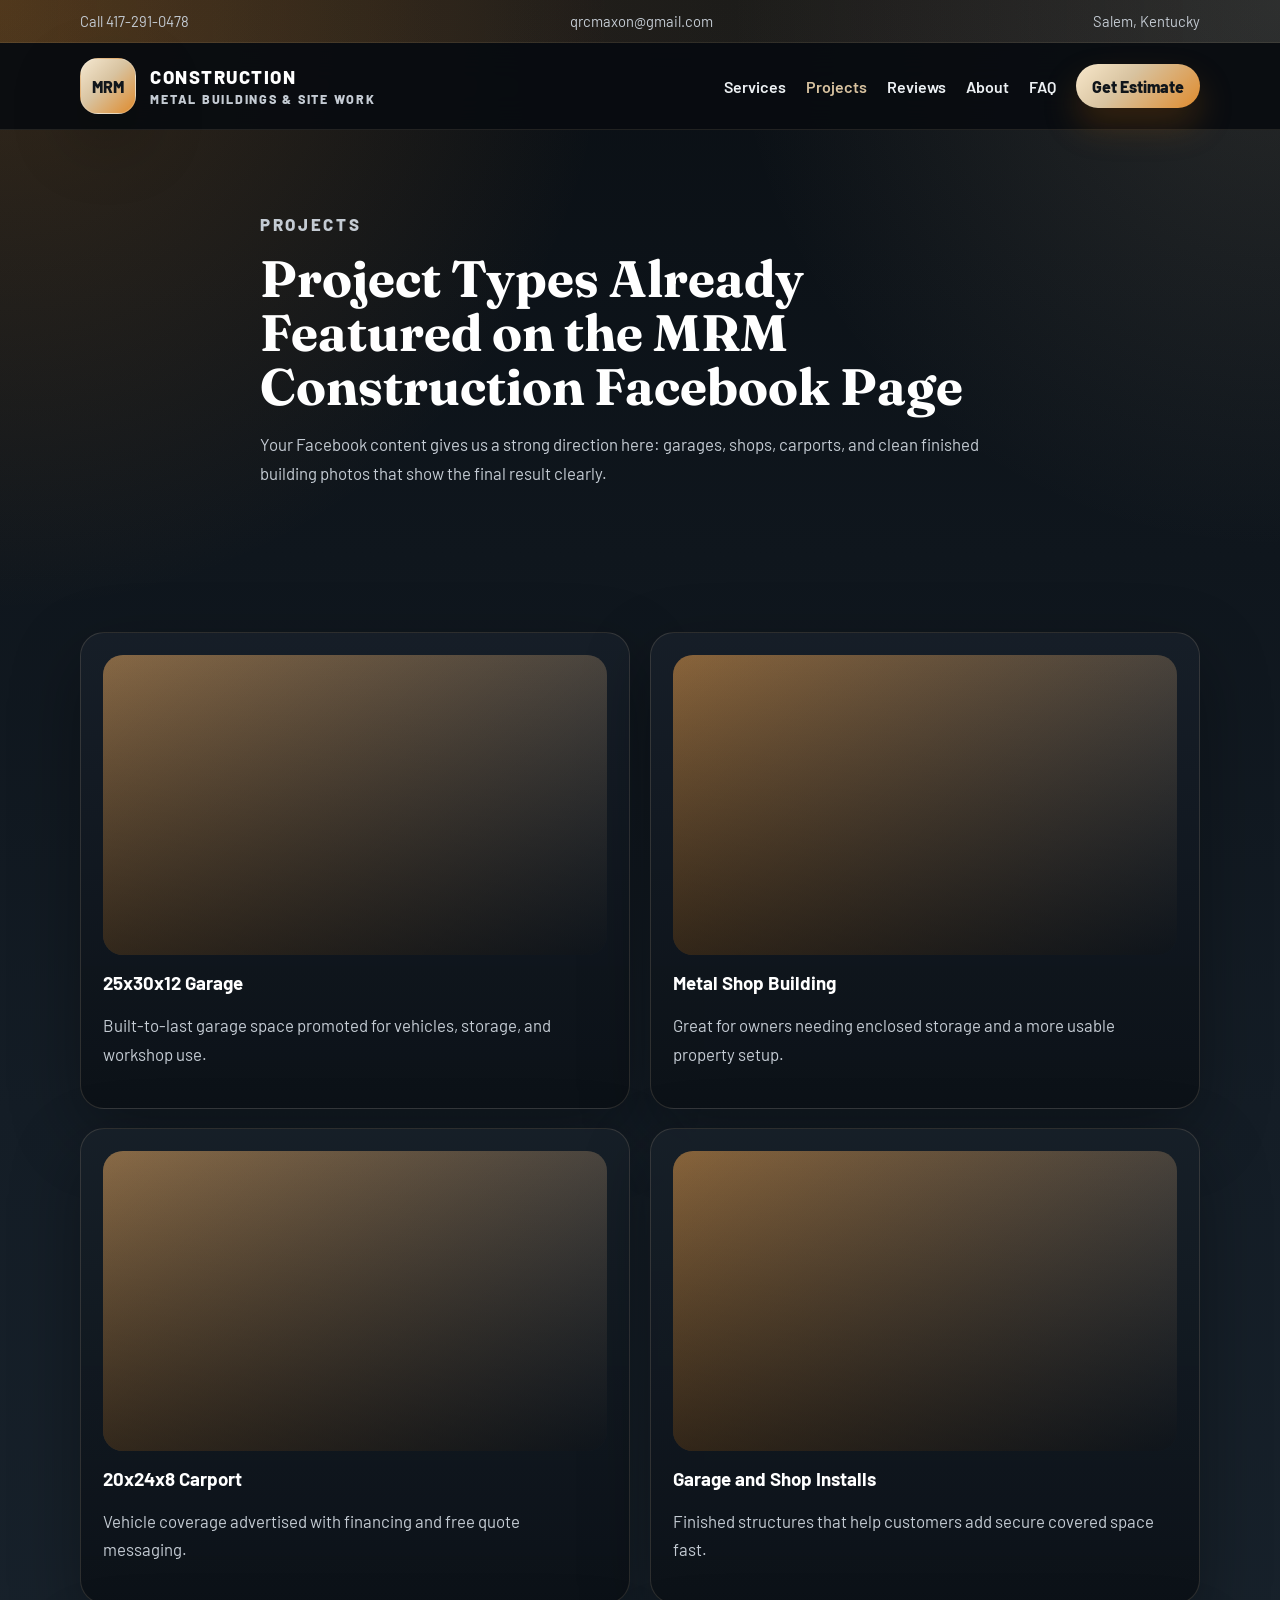
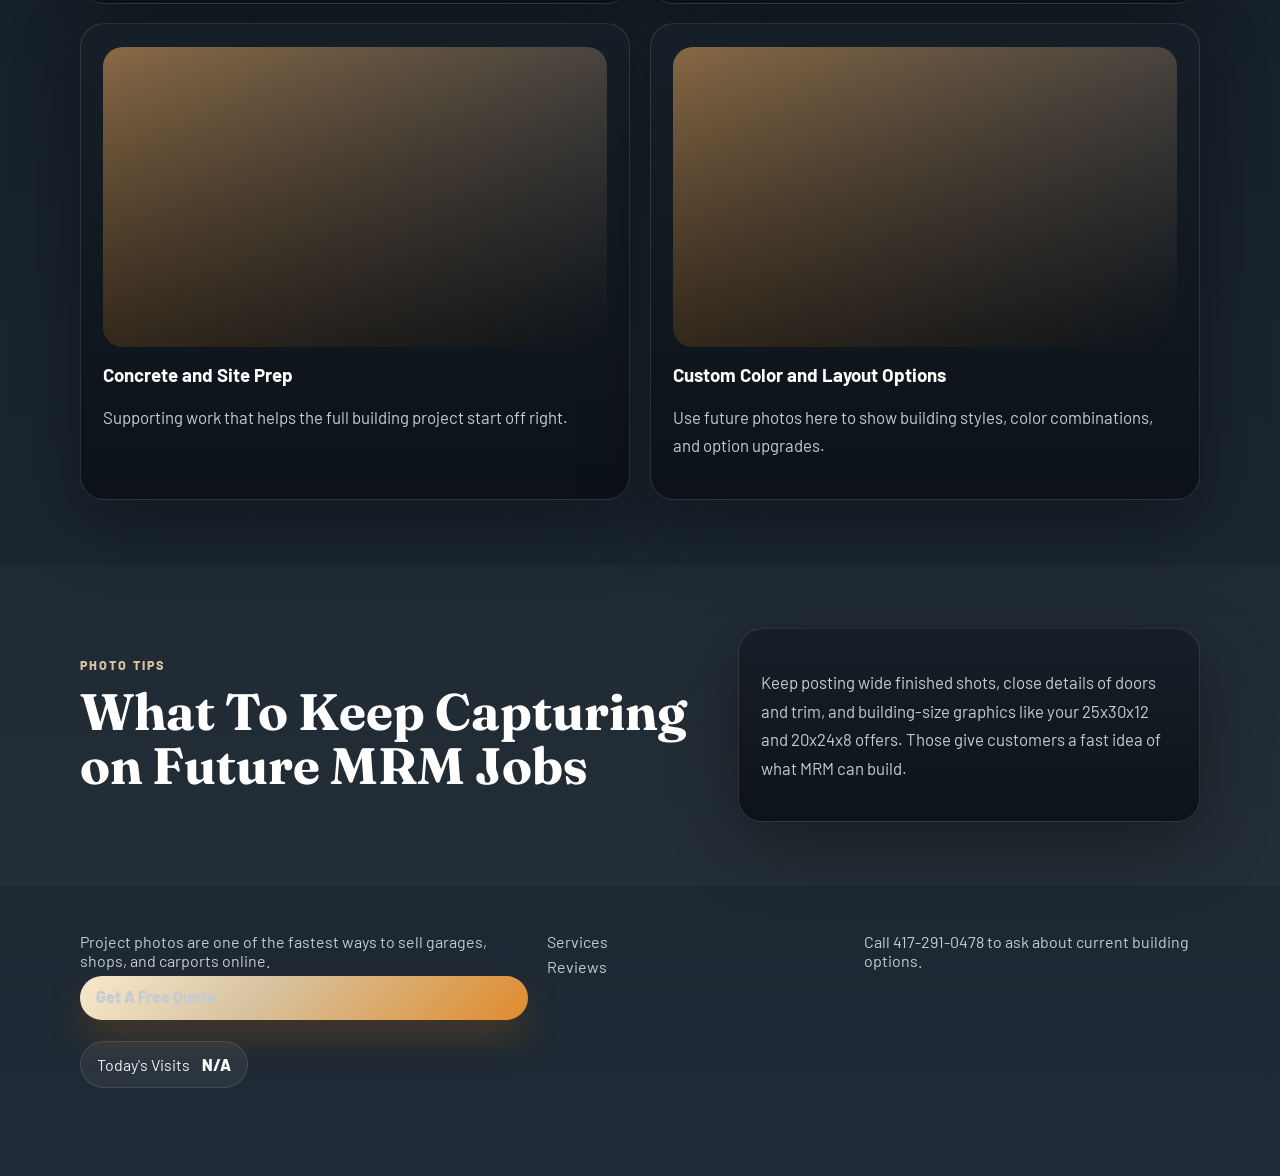
<file: gallery.html>
<!DOCTYPE html>
<html lang="en">
<head>
  <meta charset="UTF-8">
  <meta name="viewport" content="width=device-width, initial-scale=1.0">
  <title>Projects | MRM Construction</title>
  <meta name="description" content="Browse metal building, garage, shop, and carport project examples from MRM Construction in Salem, Kentucky.">
  <link rel="preconnect" href="https://fonts.googleapis.com">
  <link rel="preconnect" href="https://fonts.gstatic.com" crossorigin>
  <link href="https://fonts.googleapis.com/css2?family=Barlow:wght@400;500;600;700;800&family=Fraunces:wght@600;700&display=swap" rel="stylesheet">
  <link rel="stylesheet" href="styles.css">
</head>
<body>
  <div class="topbar">
    <div class="container topbar-grid">
      <a href="tel:+14172910478">Call 417-291-0478</a>
      <a href="mailto:qrcmaxon@gmail.com">qrcmaxon@gmail.com</a>
      <a href="about.html">Salem, Kentucky</a>
    </div>
  </div>
  <header class="site-header compact">
    <div class="container nav-wrap">
      <a class="brand" href="index.html" aria-label="MRM Construction home">
        <span class="brand-mark">MRM</span>
        <span class="brand-lockup">
          <span class="brand-text">Construction</span>
          <span class="brand-subtext">Metal Buildings & Site Work</span>
        </span>
      </a>
      <button class="nav-toggle" type="button" aria-expanded="false" aria-controls="site-nav"><span></span><span></span><span></span></button>
      <nav class="site-nav" id="site-nav">
        <a href="services.html">Services</a>
        <a href="gallery.html" class="active">Projects</a>
        <a href="reviews.html">Reviews</a>
        <a href="about.html">About</a>
        <a href="index.html#faq">FAQ</a>
        <a href="estimate.html" class="button button-small">Get Estimate</a>
      </nav>
    </div>
  </header>
  <main>
    <section class="page-hero">
      <div class="container narrow">
        <p class="eyebrow">Projects</p>
        <h1>Project Types Already Featured on the MRM Construction Facebook Page</h1>
        <p>Your Facebook content gives us a strong direction here: garages, shops, carports, and clean finished building photos that show the final result clearly.</p>
      </div>
    </section>
    <section class="section">
      <div class="container gallery-grid">
        <article class="gallery-card"><div class="gallery-photo photo-living"></div><h3>25x30x12 Garage</h3><p>Built-to-last garage space promoted for vehicles, storage, and workshop use.</p></article>
        <article class="gallery-card"><div class="gallery-photo photo-exterior"></div><h3>Metal Shop Building</h3><p>Great for owners needing enclosed storage and a more usable property setup.</p></article>
        <article class="gallery-card"><div class="gallery-photo photo-cabinet"></div><h3>20x24x8 Carport</h3><p>Vehicle coverage advertised with financing and free quote messaging.</p></article>
        <article class="gallery-card"><div class="gallery-photo photo-garage"></div><h3>Garage and Shop Installs</h3><p>Finished structures that help customers add secure covered space fast.</p></article>
        <article class="gallery-card"><div class="gallery-photo photo-home"></div><h3>Concrete and Site Prep</h3><p>Supporting work that helps the full building project start off right.</p></article>
        <article class="gallery-card"><div class="gallery-photo photo-living"></div><h3>Custom Color and Layout Options</h3><p>Use future photos here to show building styles, color combinations, and option upgrades.</p></article>
      </div>
    </section>
    <section class="section section-accent">
      <div class="container split">
        <div>
          <p class="eyebrow">Photo Tips</p>
          <h2>What To Keep Capturing on Future MRM Jobs</h2>
        </div>
        <div class="detail-card">
          <p>Keep posting wide finished shots, close details of doors and trim, and building-size graphics like your 25x30x12 and 20x24x8 offers. Those give customers a fast idea of what MRM can build.</p>
        </div>
      </div>
    </section>
  </main>
  <footer class="site-footer">
    <div class="container footer-grid">
      <div><p>Project photos are one of the fastest ways to sell garages, shops, and carports online.</p><a class="button button-small" href="estimate.html">Get A Free Quote</a><div class="visitor-counter"><span>Today's Visits</span><span class="visitor-counter-value" aria-live="polite">...</span></div></div>
      <div><a href="services.html">Services</a><a href="reviews.html">Reviews</a></div>
      <div><p>Call 417-291-0478 to ask about current building options.</p></div>
    </div>
  </footer>
  <div class="mobile-cta">
    <a href="estimate.html">Get Estimate</a>
    <a href="index.html">Home</a>
    <a href="services.html">Services</a>
  </div>
  <script src="script.js"></script>
</body>
</html>
</file>
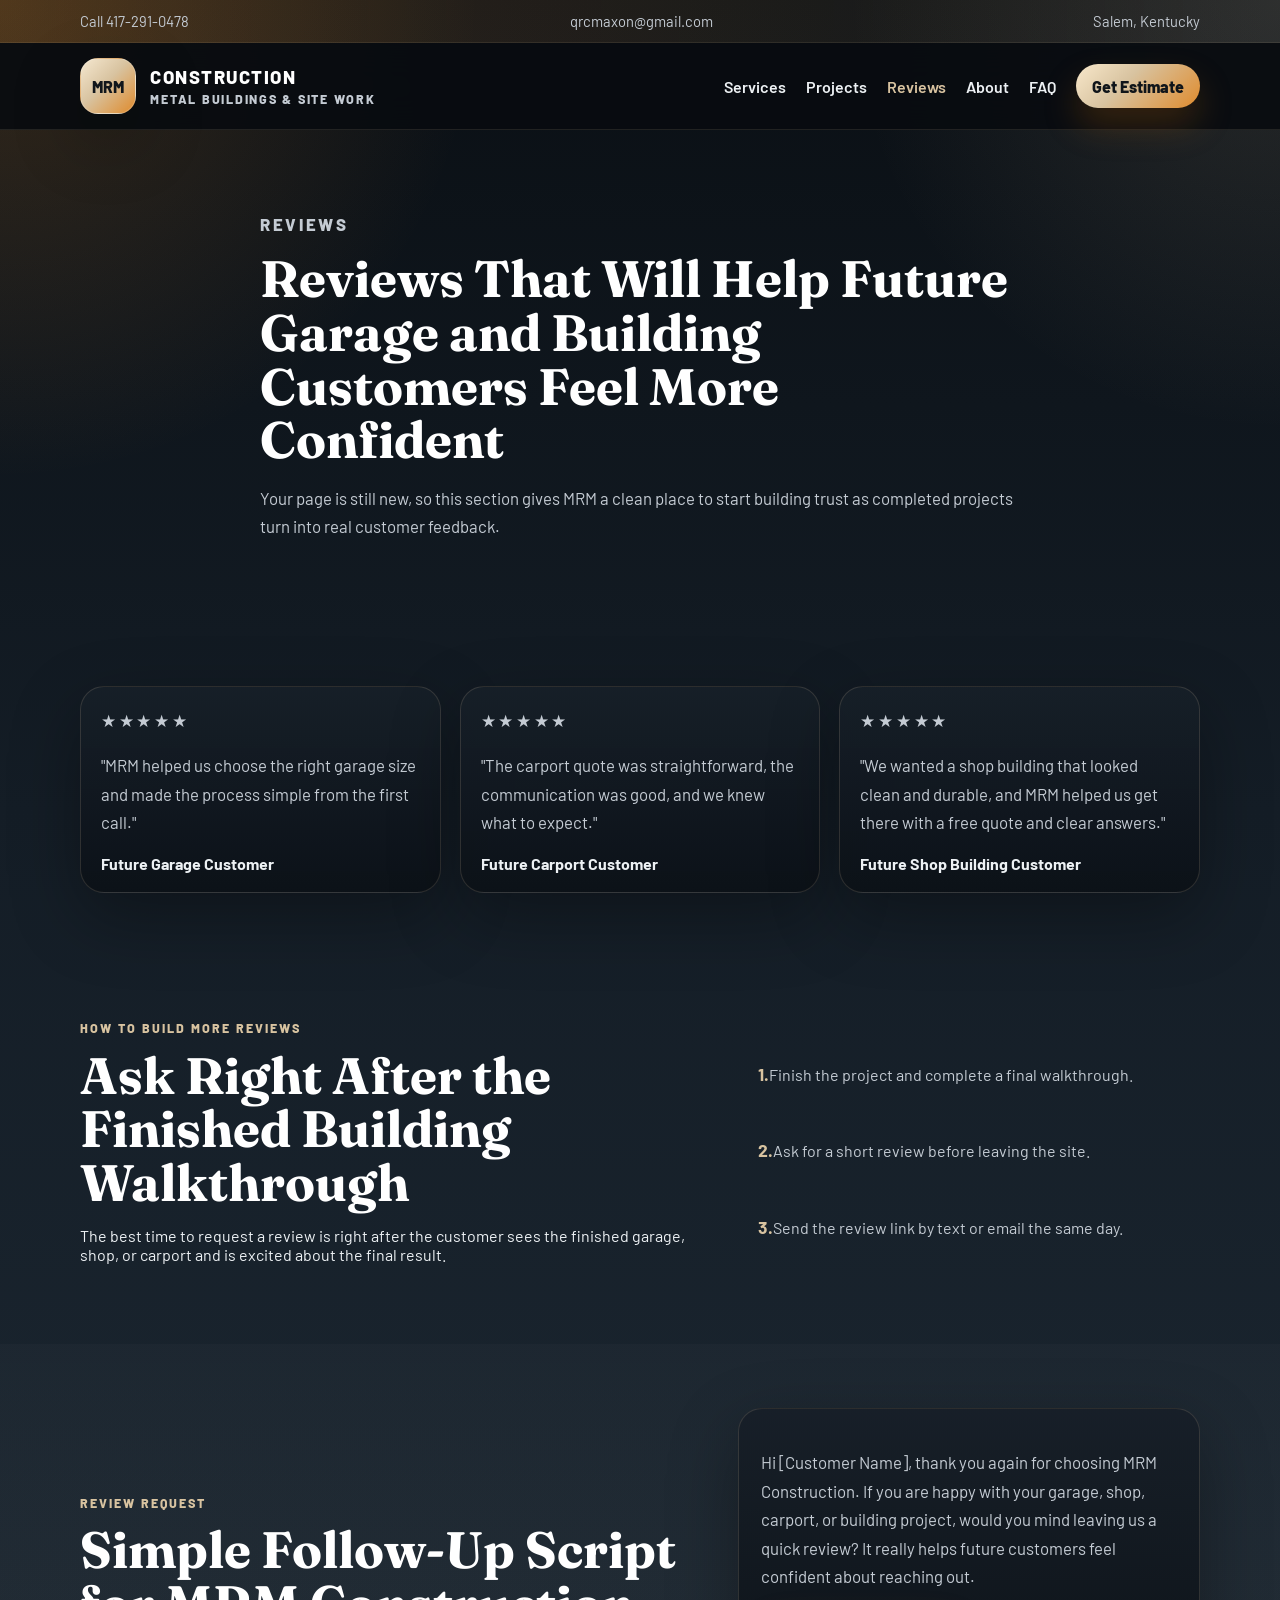
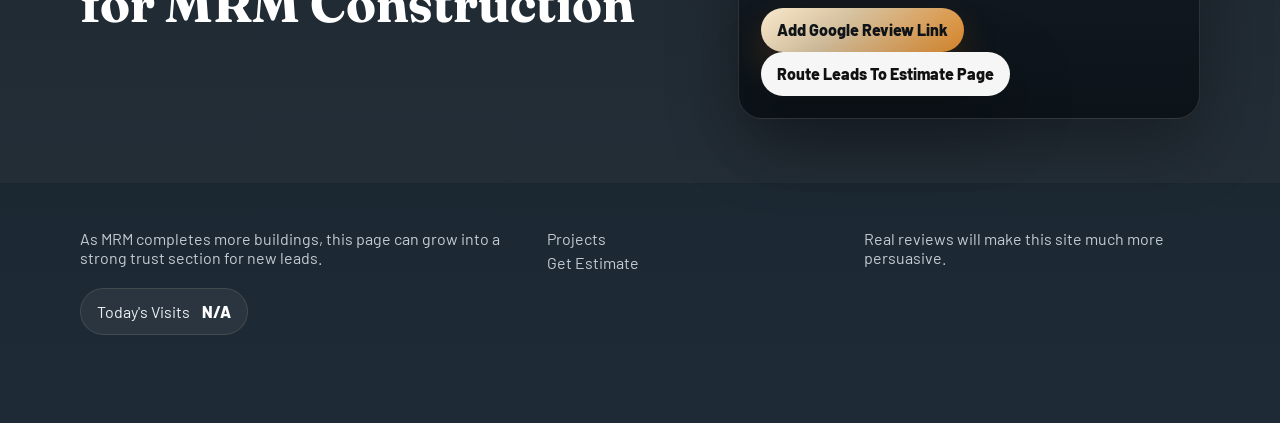
<file: reviews.html>
<!DOCTYPE html>
<html lang="en">
<head>
  <meta charset="UTF-8">
  <meta name="viewport" content="width=device-width, initial-scale=1.0">
  <title>Reviews | MRM Construction</title>
  <meta name="description" content="Customer review page for MRM Construction in Salem, Kentucky with simple follow-up messaging for garages, carports, and metal buildings.">
  <link rel="preconnect" href="https://fonts.googleapis.com">
  <link rel="preconnect" href="https://fonts.gstatic.com" crossorigin>
  <link href="https://fonts.googleapis.com/css2?family=Barlow:wght@400;500;600;700;800&family=Fraunces:wght@600;700&display=swap" rel="stylesheet">
  <link rel="stylesheet" href="styles.css">
</head>
<body>
  <div class="topbar">
    <div class="container topbar-grid">
      <a href="tel:+14172910478">Call 417-291-0478</a>
      <a href="mailto:qrcmaxon@gmail.com">qrcmaxon@gmail.com</a>
      <a href="about.html">Salem, Kentucky</a>
    </div>
  </div>
  <header class="site-header compact">
    <div class="container nav-wrap">
      <a class="brand" href="index.html" aria-label="MRM Construction home">
        <span class="brand-mark">MRM</span>
        <span class="brand-lockup">
          <span class="brand-text">Construction</span>
          <span class="brand-subtext">Metal Buildings & Site Work</span>
        </span>
      </a>
      <button class="nav-toggle" type="button" aria-expanded="false" aria-controls="site-nav"><span></span><span></span><span></span></button>
      <nav class="site-nav" id="site-nav">
        <a href="services.html">Services</a>
        <a href="gallery.html">Projects</a>
        <a href="reviews.html" class="active">Reviews</a>
        <a href="about.html">About</a>
        <a href="index.html#faq">FAQ</a>
        <a href="estimate.html" class="button button-small">Get Estimate</a>
      </nav>
    </div>
  </header>
  <main>
    <section class="page-hero">
      <div class="container narrow">
        <p class="eyebrow">Reviews</p>
        <h1>Reviews That Will Help Future Garage and Building Customers Feel More Confident</h1>
        <p>Your page is still new, so this section gives MRM a clean place to start building trust as completed projects turn into real customer feedback.</p>
      </div>
    </section>
    <section class="section">
      <div class="container card-grid three-up">
        <article class="review-card large">
          <p class="stars">★★★★★</p>
          <p>"MRM helped us choose the right garage size and made the process simple from the first call."</p>
          <strong>Future Garage Customer</strong>
        </article>
        <article class="review-card large">
          <p class="stars">★★★★★</p>
          <p>"The carport quote was straightforward, the communication was good, and we knew what to expect."</p>
          <strong>Future Carport Customer</strong>
        </article>
        <article class="review-card large">
          <p class="stars">★★★★★</p>
          <p>"We wanted a shop building that looked clean and durable, and MRM helped us get there with a free quote and clear answers."</p>
          <strong>Future Shop Building Customer</strong>
        </article>
      </div>
    </section>
    <section class="section">
      <div class="container split">
        <div>
          <p class="eyebrow">How To Build More Reviews</p>
          <h2>Ask Right After the Finished Building Walkthrough</h2>
          <p>The best time to request a review is right after the customer sees the finished garage, shop, or carport and is excited about the final result.</p>
        </div>
        <div class="steps">
          <article><strong>1.</strong><span>Finish the project and complete a final walkthrough.</span></article>
          <article><strong>2.</strong><span>Ask for a short review before leaving the site.</span></article>
          <article><strong>3.</strong><span>Send the review link by text or email the same day.</span></article>
        </div>
      </div>
    </section>
    <section class="section section-accent">
      <div class="container split">
        <div>
          <p class="eyebrow">Review Request</p>
          <h2>Simple Follow-Up Script for MRM Construction</h2>
        </div>
        <div class="detail-card">
          <p>Hi [Customer Name], thank you again for choosing MRM Construction. If you are happy with your garage, shop, carport, or building project, would you mind leaving us a quick review? It really helps future customers feel confident about reaching out.</p>
          <a class="button button-small" href="https://www.google.com/business/" target="_blank" rel="noreferrer">Add Google Review Link</a>
          <a class="button button-small button-light" href="estimate.html">Route Leads To Estimate Page</a>
        </div>
      </div>
    </section>
  </main>
  <footer class="site-footer">
    <div class="container footer-grid">
      <div><p>As MRM completes more buildings, this page can grow into a strong trust section for new leads.</p><div class="visitor-counter"><span>Today's Visits</span><span class="visitor-counter-value" aria-live="polite">...</span></div></div>
      <div><a href="gallery.html">Projects</a><a href="estimate.html">Get Estimate</a></div>
      <div><p>Real reviews will make this site much more persuasive.</p></div>
    </div>
  </footer>
  <div class="mobile-cta">
    <a href="estimate.html">Get Estimate</a>
    <a href="gallery.html">Projects</a>
    <a href="index.html">Home</a>
  </div>
  <script src="script.js"></script>
</body>
</html>
</file>
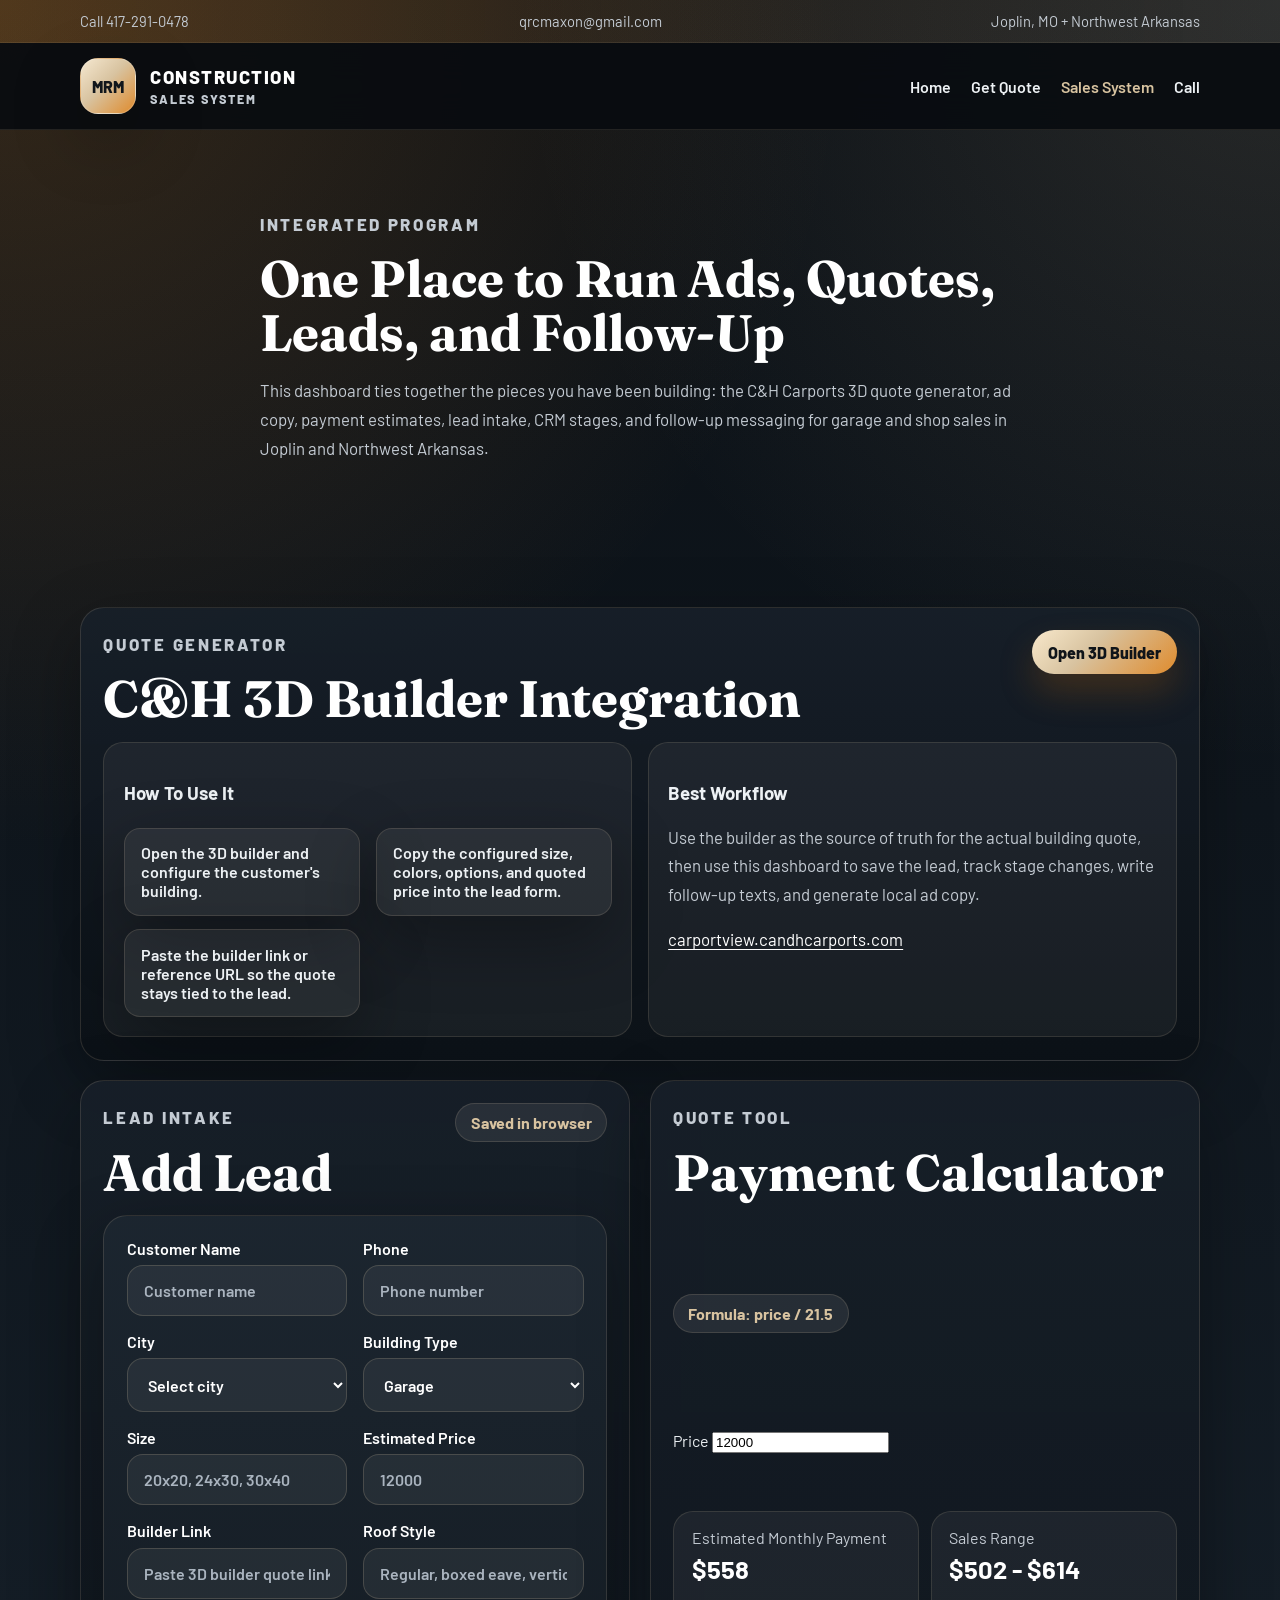
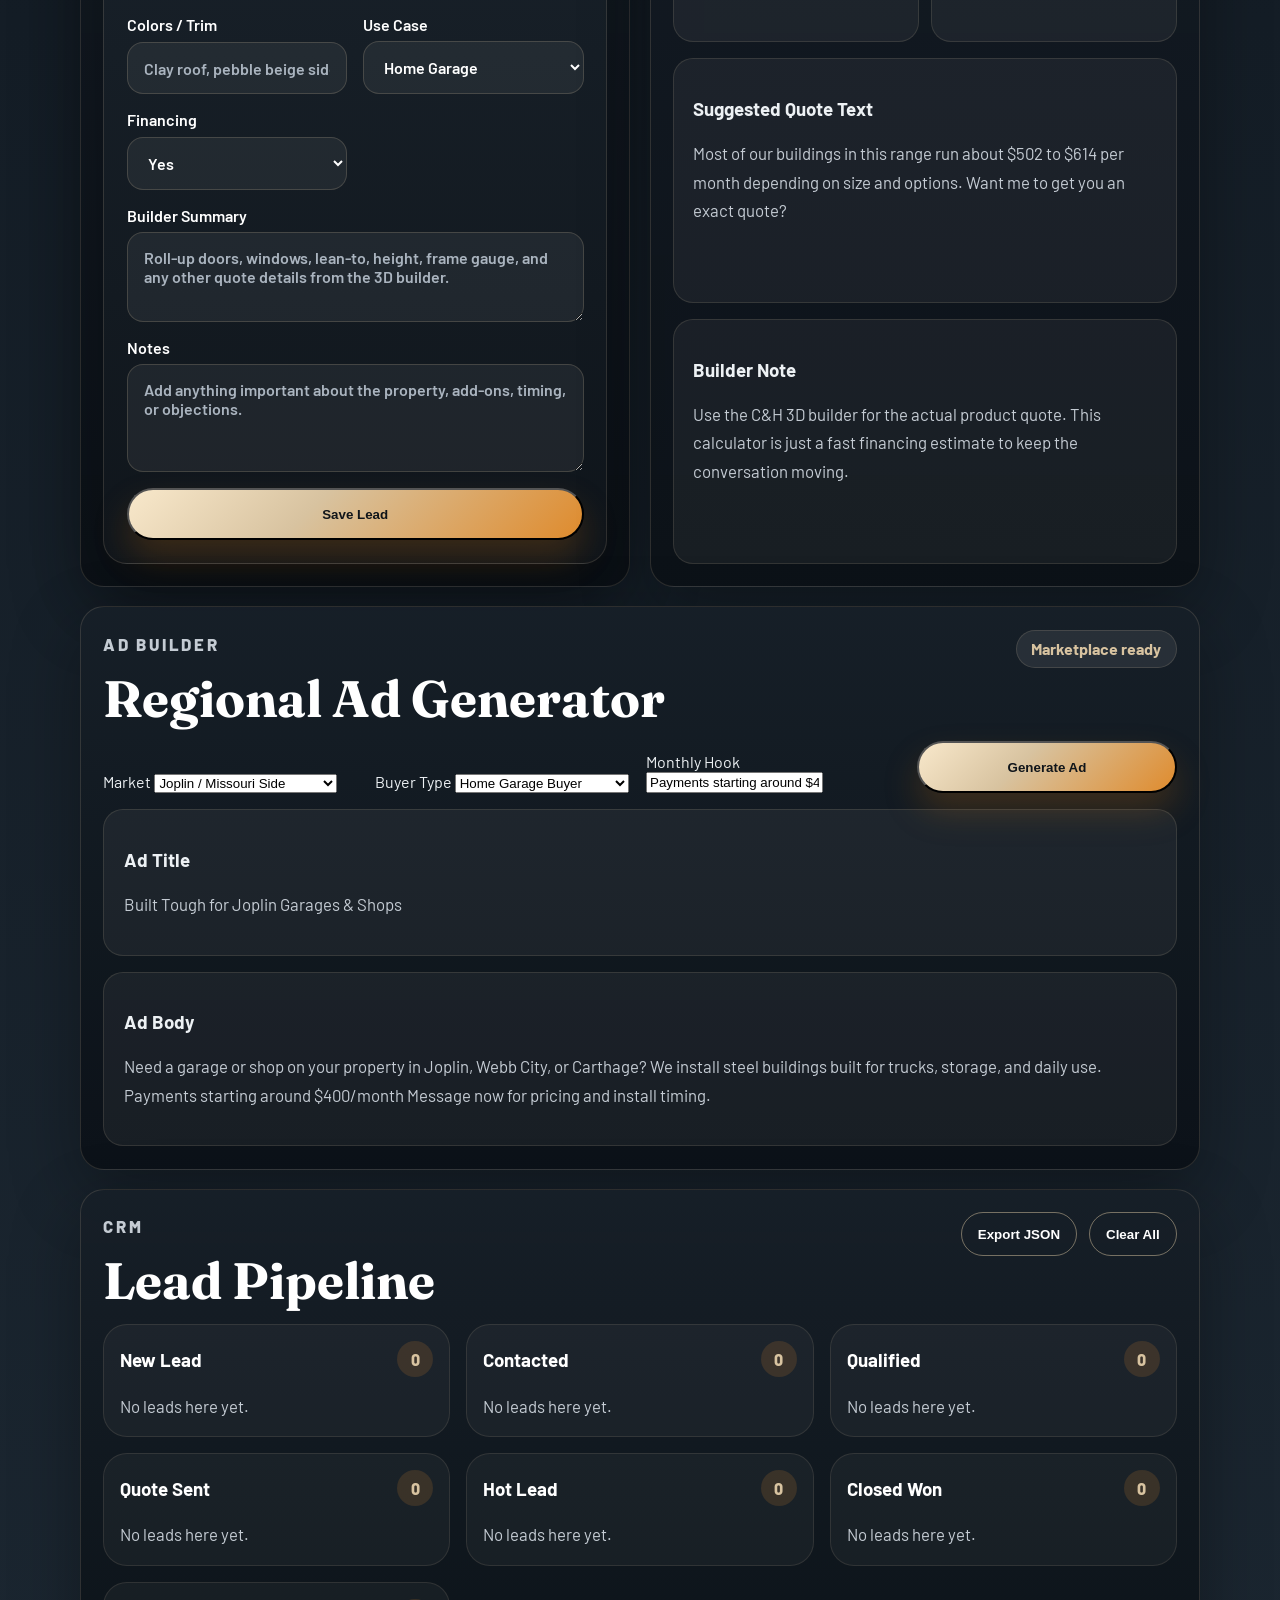
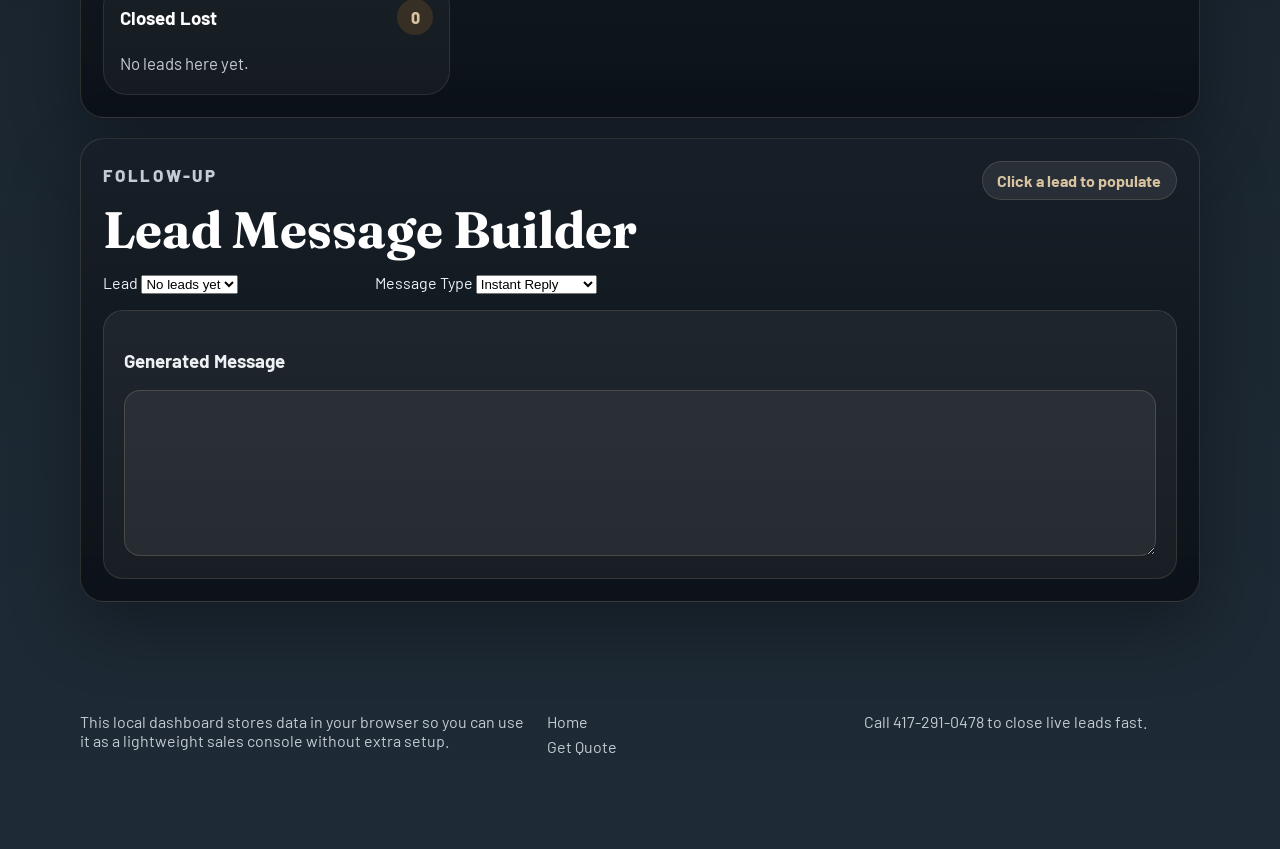
<file: sales-system.html>
<!DOCTYPE html>
<html lang="en">
<head>
  <meta charset="UTF-8">
  <meta name="viewport" content="width=device-width, initial-scale=1.0">
  <title>Sales System | MRM Construction</title>
  <meta name="description" content="Integrated garage and shop sales dashboard for MRM Construction with lead intake, quote calculator, ad generator, and CRM pipeline tracking.">
  <link rel="preconnect" href="https://fonts.googleapis.com">
  <link rel="preconnect" href="https://fonts.gstatic.com" crossorigin>
  <link href="https://fonts.googleapis.com/css2?family=Barlow:wght@400;500;600;700;800&family=Fraunces:wght@600;700&display=swap" rel="stylesheet">
  <link rel="stylesheet" href="styles.css">
</head>
<body>
  <div class="topbar">
    <div class="container topbar-grid">
      <a href="tel:+14172910478">Call 417-291-0478</a>
      <a href="mailto:qrcmaxon@gmail.com">qrcmaxon@gmail.com</a>
      <a href="index.html">Joplin, MO + Northwest Arkansas</a>
    </div>
  </div>
  <header class="site-header compact">
    <div class="container nav-wrap">
      <a class="brand" href="index.html" aria-label="MRM Construction home">
        <span class="brand-mark">MRM</span>
        <span class="brand-lockup">
          <span class="brand-text">Construction</span>
          <span class="brand-subtext">Sales System</span>
        </span>
      </a>
      <button class="nav-toggle" type="button" aria-expanded="false" aria-controls="site-nav"><span></span><span></span><span></span></button>
      <nav class="site-nav" id="site-nav">
        <a href="index.html">Home</a>
        <a href="estimate.html">Get Quote</a>
        <a href="sales-system.html" class="active">Sales System</a>
        <a href="tel:+14172910478">Call</a>
      </nav>
    </div>
  </header>
  <main>
    <section class="page-hero">
      <div class="container narrow">
        <p class="eyebrow">Integrated Program</p>
        <h1>One Place to Run Ads, Quotes, Leads, and Follow-Up</h1>
        <p>This dashboard ties together the pieces you have been building: the C&amp;H Carports 3D quote generator, ad copy, payment estimates, lead intake, CRM stages, and follow-up messaging for garage and shop sales in Joplin and Northwest Arkansas.</p>
      </div>
    </section>

    <section class="section">
      <div class="container">
        <div class="sales-app-grid">
          <article class="detail-card app-panel app-panel-wide">
            <div class="app-panel-header">
              <div>
                <p class="eyebrow">Quote Generator</p>
                <h2>C&amp;H 3D Builder Integration</h2>
              </div>
              <a class="button button-small" href="https://carportview.candhcarports.com/" target="_blank" rel="noreferrer">Open 3D Builder</a>
            </div>
            <div class="configurator-grid">
              <div class="quote-panel">
                <h3>How To Use It</h3>
                <ul class="check-list single-column">
                  <li>Open the 3D builder and configure the customer's building.</li>
                  <li>Copy the configured size, colors, options, and quoted price into the lead form.</li>
                  <li>Paste the builder link or reference URL so the quote stays tied to the lead.</li>
                </ul>
              </div>
              <div class="quote-panel">
                <h3>Best Workflow</h3>
                <p>Use the builder as the source of truth for the actual building quote, then use this dashboard to save the lead, track stage changes, write follow-up texts, and generate local ad copy.</p>
                <p class="configurator-link"><a href="https://carportview.candhcarports.com/" target="_blank" rel="noreferrer">carportview.candhcarports.com</a></p>
              </div>
            </div>
          </article>

          <article class="detail-card app-panel">
            <div class="app-panel-header">
              <div>
                <p class="eyebrow">Lead Intake</p>
                <h2>Add Lead</h2>
              </div>
              <span class="app-badge">Saved in browser</span>
            </div>
            <form class="lead-form light app-form" id="lead-form">
              <label>
                Customer Name
                <input type="text" name="name" placeholder="Customer name" required>
              </label>
              <label>
                Phone
                <input type="tel" name="phone" placeholder="Phone number" required>
              </label>
              <label>
                City
                <select name="city" required>
                  <option value="">Select city</option>
                  <option>Joplin, MO</option>
                  <option>Webb City, MO</option>
                  <option>Carthage, MO</option>
                  <option>Neosho, MO</option>
                  <option>Fayetteville, AR</option>
                  <option>Springdale, AR</option>
                  <option>Rogers, AR</option>
                  <option>Bentonville, AR</option>
                </select>
              </label>
              <label>
                Building Type
                <select name="buildingType" required>
                  <option>Garage</option>
                  <option>Shop</option>
                  <option>Carport</option>
                  <option>Metal Building</option>
                </select>
              </label>
              <label>
                Size
                <input type="text" name="size" placeholder="20x20, 24x30, 30x40" required>
              </label>
              <label>
                Estimated Price
                <input type="number" name="price" min="0" step="100" placeholder="12000" required>
              </label>
              <label>
                Builder Link
                <input type="url" name="builderUrl" placeholder="Paste 3D builder quote link">
              </label>
              <label>
                Roof Style
                <input type="text" name="roofStyle" placeholder="Regular, boxed eave, vertical">
              </label>
              <label>
                Colors / Trim
                <input type="text" name="colors" placeholder="Clay roof, pebble beige sides, black trim">
              </label>
              <label>
                Use Case
                <select name="useCase">
                  <option>Home Garage</option>
                  <option>Equipment Storage</option>
                  <option>Workshop</option>
                  <option>Business Use</option>
                  <option>Farm Use</option>
                </select>
              </label>
              <label>
                Financing
                <select name="financing">
                  <option>Yes</option>
                  <option>No</option>
                  <option>Not Sure</option>
                </select>
              </label>
              <label class="full-width">
                Builder Summary
                <textarea name="builderSummary" rows="3" placeholder="Roll-up doors, windows, lean-to, height, frame gauge, and any other quote details from the 3D builder."></textarea>
              </label>
              <label class="full-width">
                Notes
                <textarea name="notes" rows="4" placeholder="Add anything important about the property, add-ons, timing, or objections."></textarea>
              </label>
              <button class="button full-width" type="submit">Save Lead</button>
            </form>
          </article>

          <article class="detail-card app-panel">
            <div class="app-panel-header">
              <div>
                <p class="eyebrow">Quote Tool</p>
                <h2>Payment Calculator</h2>
              </div>
              <span class="app-badge">Formula: price / 21.5</span>
            </div>
            <div class="quote-tool">
              <label>
                Price
                <input id="calculator-price" type="number" min="0" step="100" value="12000">
              </label>
              <div class="quote-results">
                <div class="quote-result-card">
                  <span>Estimated Monthly Payment</span>
                  <strong id="monthly-payment">$558</strong>
                </div>
                <div class="quote-result-card">
                  <span>Sales Range</span>
                  <strong id="payment-range">$502 - $614</strong>
                </div>
              </div>
              <div class="quote-panel">
                <h3>Suggested Quote Text</h3>
                <p id="quote-script">Most of our buildings run somewhere in the $400 to $600 per month range depending on size and options. Want me to get you an exact quote?</p>
              </div>
              <div class="quote-panel">
                <h3>Builder Note</h3>
                <p>Use the C&amp;H 3D builder for the actual product quote. This calculator is just a fast financing estimate to keep the conversation moving.</p>
              </div>
            </div>
          </article>

          <article class="detail-card app-panel app-panel-wide">
            <div class="app-panel-header">
              <div>
                <p class="eyebrow">Ad Builder</p>
                <h2>Regional Ad Generator</h2>
              </div>
              <span class="app-badge">Marketplace ready</span>
            </div>
            <div class="ad-builder-grid">
              <label>
                Market
                <select id="ad-market">
                  <option value="joplin">Joplin / Missouri Side</option>
                  <option value="arkansas">Northwest Arkansas</option>
                  <option value="regional">Regional / Mixed Coverage</option>
                </select>
              </label>
              <label>
                Buyer Type
                <select id="ad-buyer">
                  <option value="garage">Home Garage Buyer</option>
                  <option value="shop">Shop / Business Buyer</option>
                  <option value="farm">Farm / Equipment Buyer</option>
                  <option value="finance">Financing-Focused Buyer</option>
                </select>
              </label>
              <label>
                Monthly Hook
                <input id="ad-hook" type="text" value="Payments starting around $400/month">
              </label>
              <button class="button" id="generate-ad" type="button">Generate Ad</button>
            </div>
            <div class="generated-copy">
              <div class="quote-panel">
                <h3>Ad Title</h3>
                <p id="generated-title">Garages & Shops With Easy Monthly Payments</p>
              </div>
              <div class="quote-panel">
                <h3>Ad Body</h3>
                <p id="generated-body">Need a garage or shop on your property? We help buyers in Joplin and Northwest Arkansas get steel buildings installed with financing available. Great for trucks, tools, equipment, and work space. Message now for pricing and install timing.</p>
              </div>
            </div>
          </article>

          <article class="detail-card app-panel app-panel-wide">
            <div class="app-panel-header">
              <div>
                <p class="eyebrow">CRM</p>
                <h2>Lead Pipeline</h2>
              </div>
              <div class="button-row">
                <button class="button button-secondary button-small" id="export-leads" type="button">Export JSON</button>
                <button class="button button-secondary button-small" id="clear-leads" type="button">Clear All</button>
              </div>
            </div>
            <div class="pipeline-board" id="pipeline-board"></div>
          </article>

          <article class="detail-card app-panel app-panel-wide">
            <div class="app-panel-header">
              <div>
                <p class="eyebrow">Follow-Up</p>
                <h2>Lead Message Builder</h2>
              </div>
              <span class="app-badge">Click a lead to populate</span>
            </div>
            <div class="follow-up-grid">
              <label>
                Lead
                <select id="followup-lead"></select>
              </label>
              <label>
                Message Type
                <select id="followup-type">
                  <option value="instant">Instant Reply</option>
                  <option value="qualification">Qualification</option>
                  <option value="quote">Quote Push</option>
                  <option value="day1">Day 1 Follow-Up</option>
                  <option value="day3">Day 3 Follow-Up</option>
                  <option value="day7">Day 7 Follow-Up</option>
                </select>
              </label>
            </div>
            <div class="quote-panel">
              <h3>Generated Message</h3>
              <textarea id="followup-output" rows="7" class="output-box" readonly></textarea>
            </div>
          </article>
        </div>
      </div>
    </section>
  </main>
  <footer class="site-footer">
    <div class="container footer-grid">
      <div>
        <p>This local dashboard stores data in your browser so you can use it as a lightweight sales console without extra setup.</p>
      </div>
      <div>
        <a href="index.html">Home</a>
        <a href="estimate.html">Get Quote</a>
      </div>
      <div>
        <p>Call 417-291-0478 to close live leads fast.</p>
      </div>
    </div>
  </footer>
  <div class="mobile-cta">
    <a href="index.html">Home</a>
    <a href="estimate.html">Quote</a>
    <a href="tel:+14172910478">Call</a>
  </div>
  <script src="script.js"></script>
</body>
</html>
</file>
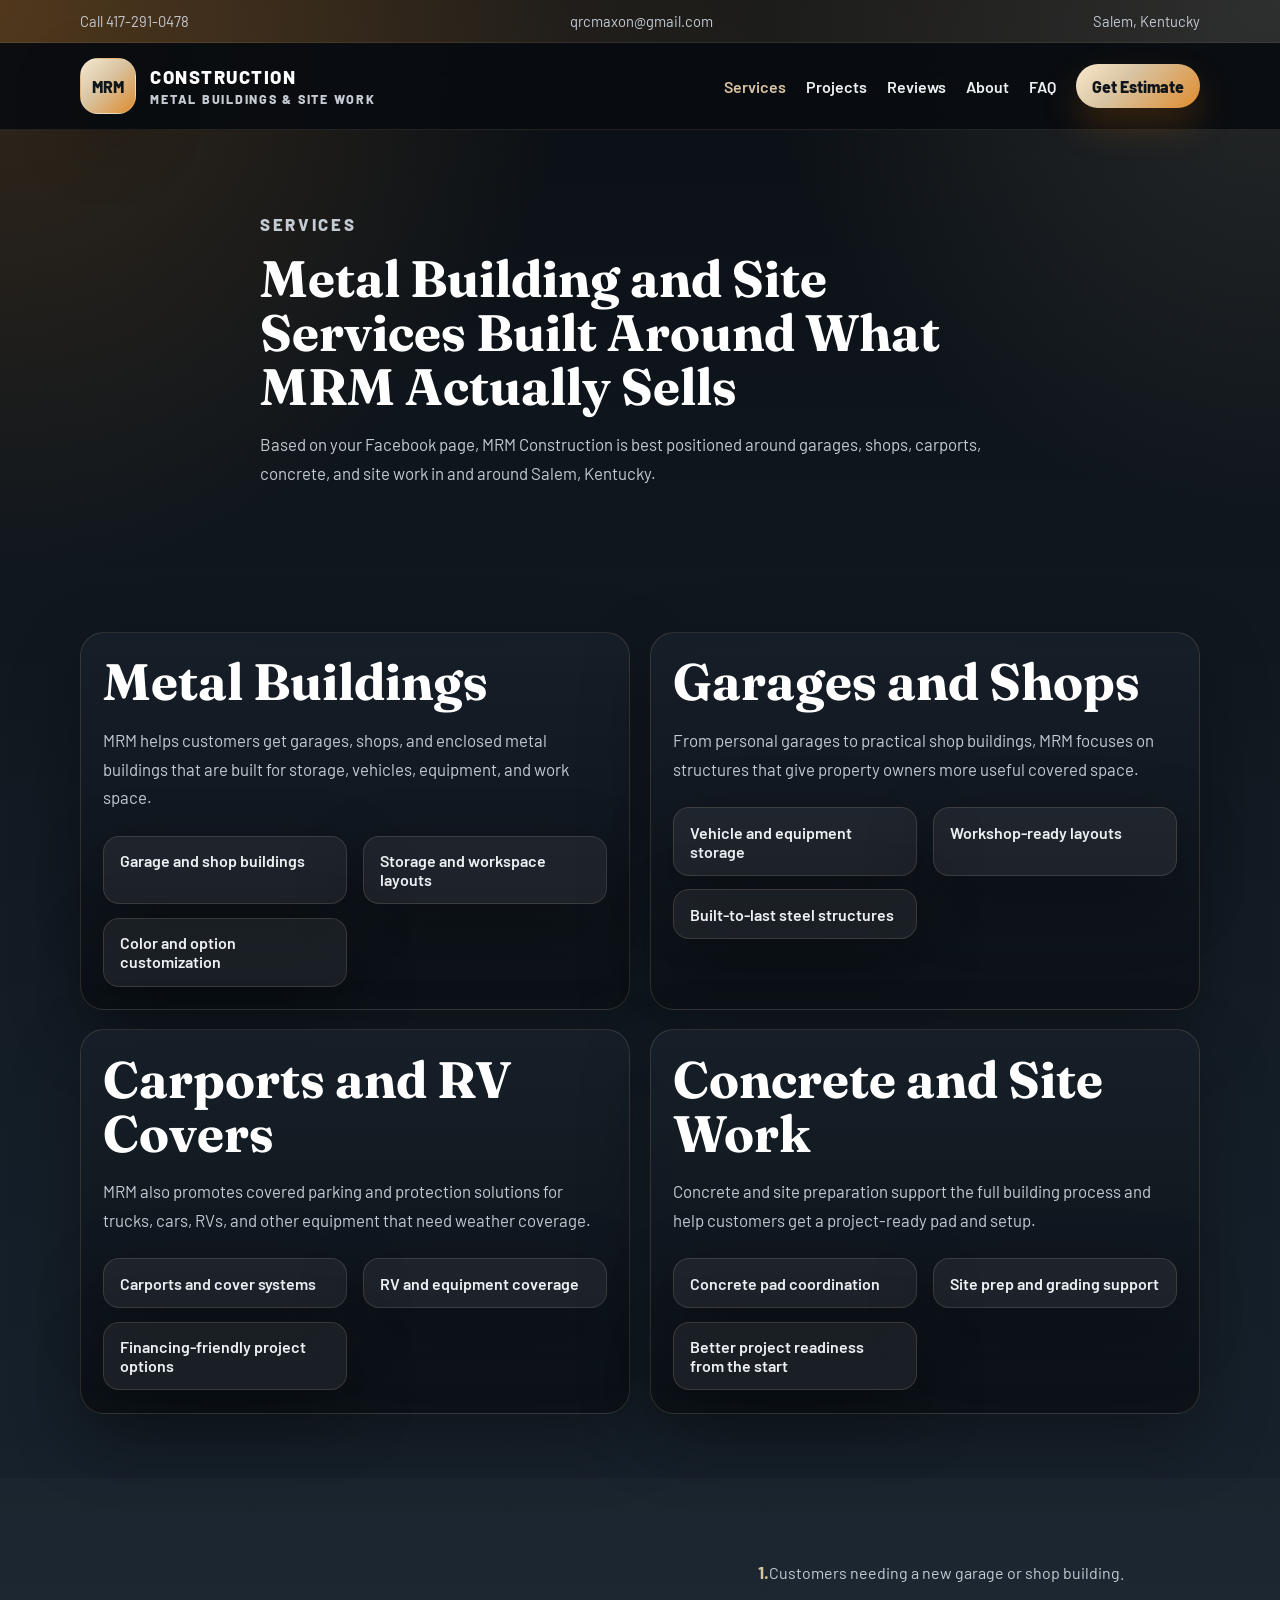
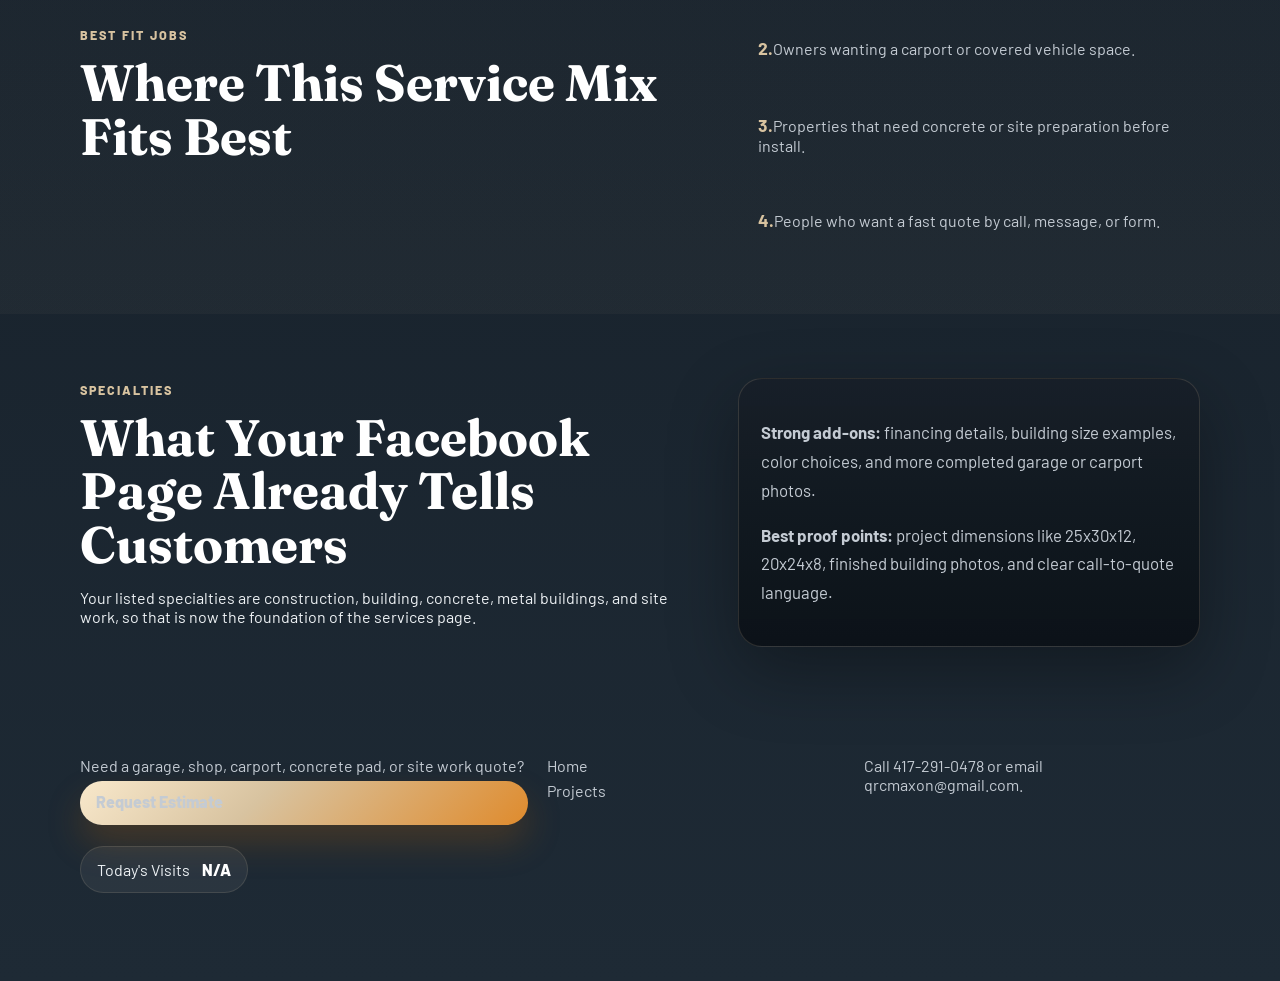
<file: services.html>
<!DOCTYPE html>
<html lang="en">
<head>
  <meta charset="UTF-8">
  <meta name="viewport" content="width=device-width, initial-scale=1.0">
  <title>Services | MRM Construction</title>
  <meta name="description" content="Explore metal buildings, garages, carports, concrete, and site work services from MRM Construction in Salem, Kentucky.">
  <link rel="preconnect" href="https://fonts.googleapis.com">
  <link rel="preconnect" href="https://fonts.gstatic.com" crossorigin>
  <link href="https://fonts.googleapis.com/css2?family=Barlow:wght@400;500;600;700;800&family=Fraunces:wght@600;700&display=swap" rel="stylesheet">
  <link rel="stylesheet" href="styles.css">
</head>
<body>
  <div class="topbar">
    <div class="container topbar-grid">
      <a href="tel:+14172910478">Call 417-291-0478</a>
      <a href="mailto:qrcmaxon@gmail.com">qrcmaxon@gmail.com</a>
      <a href="about.html">Salem, Kentucky</a>
    </div>
  </div>
  <header class="site-header compact">
    <div class="container nav-wrap">
      <a class="brand" href="index.html" aria-label="MRM Construction home">
        <span class="brand-mark">MRM</span>
        <span class="brand-lockup">
          <span class="brand-text">Construction</span>
          <span class="brand-subtext">Metal Buildings & Site Work</span>
        </span>
      </a>
      <button class="nav-toggle" type="button" aria-expanded="false" aria-controls="site-nav"><span></span><span></span><span></span></button>
      <nav class="site-nav" id="site-nav">
        <a href="services.html" class="active">Services</a>
        <a href="gallery.html">Projects</a>
        <a href="reviews.html">Reviews</a>
        <a href="about.html">About</a>
        <a href="index.html#faq">FAQ</a>
        <a href="estimate.html" class="button button-small">Get Estimate</a>
      </nav>
    </div>
  </header>
  <main>
    <section class="page-hero">
      <div class="container narrow">
        <p class="eyebrow">Services</p>
        <h1>Metal Building and Site Services Built Around What MRM Actually Sells</h1>
        <p>Based on your Facebook page, MRM Construction is best positioned around garages, shops, carports, concrete, and site work in and around Salem, Kentucky.</p>
      </div>
    </section>
    <section class="section">
      <div class="container card-grid two-up">
        <article class="detail-card">
          <h2>Metal Buildings</h2>
          <p>MRM helps customers get garages, shops, and enclosed metal buildings that are built for storage, vehicles, equipment, and work space.</p>
          <ul class="check-list">
            <li>Garage and shop buildings</li>
            <li>Storage and workspace layouts</li>
            <li>Color and option customization</li>
          </ul>
        </article>
        <article class="detail-card">
          <h2>Garages and Shops</h2>
          <p>From personal garages to practical shop buildings, MRM focuses on structures that give property owners more useful covered space.</p>
          <ul class="check-list">
            <li>Vehicle and equipment storage</li>
            <li>Workshop-ready layouts</li>
            <li>Built-to-last steel structures</li>
          </ul>
        </article>
        <article class="detail-card">
          <h2>Carports and RV Covers</h2>
          <p>MRM also promotes covered parking and protection solutions for trucks, cars, RVs, and other equipment that need weather coverage.</p>
          <ul class="check-list">
            <li>Carports and cover systems</li>
            <li>RV and equipment coverage</li>
            <li>Financing-friendly project options</li>
          </ul>
        </article>
        <article class="detail-card">
          <h2>Concrete and Site Work</h2>
          <p>Concrete and site preparation support the full building process and help customers get a project-ready pad and setup.</p>
          <ul class="check-list">
            <li>Concrete pad coordination</li>
            <li>Site prep and grading support</li>
            <li>Better project readiness from the start</li>
          </ul>
        </article>
      </div>
    </section>
    <section class="section section-accent">
      <div class="container split">
        <div>
          <p class="eyebrow">Best Fit Jobs</p>
          <h2>Where This Service Mix Fits Best</h2>
        </div>
        <div class="steps">
          <article><strong>1.</strong><span>Customers needing a new garage or shop building.</span></article>
          <article><strong>2.</strong><span>Owners wanting a carport or covered vehicle space.</span></article>
          <article><strong>3.</strong><span>Properties that need concrete or site preparation before install.</span></article>
          <article><strong>4.</strong><span>People who want a fast quote by call, message, or form.</span></article>
        </div>
      </div>
    </section>
    <section class="section">
      <div class="container split">
        <div>
          <p class="eyebrow">Specialties</p>
          <h2>What Your Facebook Page Already Tells Customers</h2>
          <p>Your listed specialties are construction, building, concrete, metal buildings, and site work, so that is now the foundation of the services page.</p>
        </div>
        <div class="detail-card">
          <p><strong>Strong add-ons:</strong> financing details, building size examples, color choices, and more completed garage or carport photos.</p>
          <p><strong>Best proof points:</strong> project dimensions like 25x30x12, 20x24x8, finished building photos, and clear call-to-quote language.</p>
        </div>
      </div>
    </section>
  </main>
  <footer class="site-footer">
    <div class="container footer-grid">
      <div><p>Need a garage, shop, carport, concrete pad, or site work quote?</p><a class="button button-small" href="estimate.html">Request Estimate</a><div class="visitor-counter"><span>Today's Visits</span><span class="visitor-counter-value" aria-live="polite">...</span></div></div>
      <div><a href="index.html">Home</a><a href="gallery.html">Projects</a></div>
      <div><p>Call 417-291-0478 or email qrcmaxon@gmail.com.</p></div>
    </div>
  </footer>
  <div class="mobile-cta">
    <a href="estimate.html">Get Estimate</a>
    <a href="index.html">Home</a>
    <a href="gallery.html">Projects</a>
  </div>
  <script src="script.js"></script>
</body>
</html>
</file>
<file: styles.css>
:root {
  --slate: #18222d;
  --slate-deep: #0b1117;
  --steel: #2c3d4e;
  --sand: #d8c3a0;
  --orange: #df8b2d;
  --orange-deep: #a85e0c;
  --fog: #f5f1ea;
  --white: #ffffff;
  --ink: #edf1f4;
  --muted: #c4cbd3;
  --line: rgba(216, 195, 160, 0.16);
  --shadow: 0 24px 70px rgba(0, 0, 0, 0.32);
  --radius: 24px;
}

* {
  box-sizing: border-box;
}

html {
  scroll-behavior: smooth;
}

body {
  margin: 0;
  font-family: "Barlow", sans-serif;
  color: var(--ink);
  background:
    radial-gradient(circle at top left, rgba(223, 139, 45, 0.2), transparent 20%),
    radial-gradient(circle at top right, rgba(216, 195, 160, 0.14), transparent 18%),
    linear-gradient(180deg, #0a0f14 0%, #141d26 40%, #1e2a35 100%);
}

a {
  color: inherit;
  text-decoration: none;
}

img {
  max-width: 100%;
}

.container {
  width: min(1120px, calc(100% - 2rem));
  margin: 0 auto;
}

.narrow {
  width: min(760px, 100%);
}

.site-header {
  position: sticky;
  top: 0;
  z-index: 20;
  background: rgba(8, 12, 16, 0.9);
  backdrop-filter: blur(18px);
  border-bottom: 1px solid rgba(216, 195, 160, 0.12);
}

.topbar {
  background: linear-gradient(90deg, rgba(223, 139, 45, 0.16), rgba(255, 255, 255, 0.03));
  border-bottom: 1px solid rgba(216, 195, 160, 0.1);
}

.topbar-grid {
  display: flex;
  justify-content: space-between;
  align-items: center;
  gap: 1rem;
  min-height: 42px;
  font-size: 0.92rem;
}

.topbar-grid a {
  color: var(--muted);
}

.compact {
  position: relative;
}

.nav-wrap {
  display: flex;
  align-items: center;
  justify-content: space-between;
  gap: 1rem;
  min-height: 86px;
}

.brand {
  display: inline-flex;
  align-items: center;
  gap: 0.9rem;
  font-weight: 800;
  letter-spacing: 0.02em;
}

.brand-mark {
  display: inline-grid;
  place-items: center;
  width: 56px;
  height: 56px;
  border-radius: 18px;
  background: linear-gradient(135deg, #f5e8d0 0%, var(--sand) 45%, var(--orange) 100%);
  color: #11161b;
  box-shadow: var(--shadow);
  border: 1px solid rgba(255, 255, 255, 0.18);
  font-size: 1rem;
}

.brand-lockup {
  display: flex;
  flex-direction: column;
  gap: 0.2rem;
}

.brand-text {
  font-size: 1.15rem;
  color: var(--white);
  text-transform: uppercase;
  letter-spacing: 0.08em;
}

.brand-subtext {
  color: var(--muted);
  font-size: 0.78rem;
  letter-spacing: 0.14em;
  text-transform: uppercase;
}

.site-nav {
  display: flex;
  align-items: center;
  gap: 1.25rem;
  font-weight: 600;
}

.site-nav a.active {
  color: var(--sand);
}

.nav-toggle {
  display: none;
  border: 0;
  background: transparent;
  padding: 0;
}

.nav-toggle span {
  display: block;
  width: 26px;
  height: 3px;
  margin: 4px 0;
  border-radius: 99px;
  background: var(--sand);
}

.hero,
.page-hero {
  padding: 5rem 0 4rem;
}

.hero-grid,
.split {
  display: grid;
  grid-template-columns: 1.15fr 0.85fr;
  gap: 2rem;
  align-items: center;
}

.hero-copy h1,
.page-hero h1,
.section h2,
.detail-card h2 {
  margin: 0;
  font-family: "Fraunces", serif;
  line-height: 1.05;
  color: var(--white);
}

.hero-copy h1 {
  font-size: clamp(2.8rem, 5vw, 5rem);
}

.page-hero h1,
.section h2 {
  font-size: clamp(2rem, 4vw, 3.2rem);
}

.eyebrow {
  margin: 0 0 0.85rem;
  color: var(--sand);
  text-transform: uppercase;
  letter-spacing: 0.16em;
  font-weight: 800;
  font-size: 0.78rem;
}

.hero-text,
.section-heading p,
.detail-card p,
.page-hero p,
.review-card p,
.gallery-card p,
.service-card p,
.feature-card p,
.faq-card p {
  color: var(--muted);
  font-size: 1.05rem;
  line-height: 1.7;
}

.hero-actions,
.stacked-actions {
  display: flex;
  flex-wrap: wrap;
  gap: 1rem;
  margin: 2rem 0;
}

.hero-badges,
.mini-trust,
.cta-points {
  display: flex;
  flex-wrap: wrap;
  gap: 0.75rem;
  padding: 0;
  margin: 1.25rem 0 0;
  list-style: none;
}

.hero-badges span,
.mini-trust span,
.cta-points li {
  display: inline-flex;
  align-items: center;
  padding: 0.7rem 1rem;
  border-radius: 999px;
  background: rgba(255, 255, 255, 0.08);
  border: 1px solid rgba(216, 195, 160, 0.16);
  color: var(--white);
  font-weight: 700;
}

.single-column {
  grid-template-columns: 1fr;
}

.button {
  display: inline-flex;
  align-items: center;
  justify-content: center;
  min-height: 52px;
  padding: 0.9rem 1.4rem;
  border-radius: 999px;
  background: linear-gradient(135deg, #f8e8cb 0%, var(--sand) 40%, var(--orange) 100%);
  color: #10151a;
  font-weight: 800;
  box-shadow: 0 18px 34px rgba(168, 94, 12, 0.28);
}

.button-secondary {
  background: transparent;
  color: var(--white);
  border: 1px solid rgba(216, 195, 160, 0.5);
  box-shadow: none;
}

.button-light {
  background: rgba(255, 255, 255, 0.96);
  color: #111111;
  box-shadow: var(--shadow);
}

.button-small {
  min-height: 44px;
  padding: 0.7rem 1rem;
}

.trust-list,
.check-list {
  display: grid;
  grid-template-columns: repeat(2, minmax(0, 1fr));
  gap: 0.85rem 1rem;
  padding: 0;
  margin: 1.5rem 0 0;
  list-style: none;
}

.trust-list li,
.check-list li {
  padding: 0.9rem 1rem;
  border-radius: 16px;
  background: rgba(255, 255, 255, 0.06);
  border: 1px solid rgba(216, 195, 160, 0.16);
  box-shadow: var(--shadow);
  font-weight: 600;
}

.hero-card,
.detail-card,
.service-card,
.gallery-card,
.review-card,
.lead-form,
.feature-card,
.faq-card,
.location-card {
  border-radius: var(--radius);
  background: linear-gradient(180deg, rgba(23, 31, 40, 0.96), rgba(12, 18, 24, 0.98));
  border: 1px solid var(--line);
  box-shadow: var(--shadow);
}

.hero-card {
  padding: 1rem;
}

.hero-photo,
.gallery-photo {
  position: relative;
  min-height: 300px;
  border-radius: 20px;
  overflow: hidden;
  background-size: cover;
  background-position: center;
}

.hero-photo::before,
.gallery-photo::before {
  content: "";
  position: absolute;
  inset: 0;
  background:
    linear-gradient(180deg, rgba(255, 255, 255, 0.08), rgba(0, 0, 0, 0.38)),
    linear-gradient(135deg, rgba(223, 139, 45, 0.42), rgba(24, 34, 45, 0.9));
}

.hero-photo span {
  position: absolute;
  left: 1.2rem;
  right: 1.2rem;
  bottom: 1.2rem;
  z-index: 1;
  font-family: "Fraunces", serif;
  font-size: 1.4rem;
  color: var(--white);
}

.photo-home {
  background-image:
    linear-gradient(135deg, rgba(216, 195, 160, 0.18), transparent),
    url("https://images.unsplash.com/photo-1504307651254-35680f356dfd?auto=format&fit=crop&w=1200&q=80");
}

.photo-living {
  background-image:
    linear-gradient(135deg, rgba(216, 195, 160, 0.16), transparent),
    url("https://images.unsplash.com/photo-1484154218962-a197022b5858?auto=format&fit=crop&w=1200&q=80");
}

.photo-exterior {
  background-image:
    linear-gradient(135deg, rgba(223, 139, 45, 0.18), transparent),
    url("https://images.unsplash.com/photo-1512917774080-9991f1c4c750?auto=format&fit=crop&w=1200&q=80");
}

.photo-cabinet {
  background-image:
    linear-gradient(135deg, rgba(216, 195, 160, 0.18), transparent),
    url("https://images.unsplash.com/photo-1505693416388-ac5ce068fe85?auto=format&fit=crop&w=1200&q=80");
}

.photo-garage {
  background-image:
    linear-gradient(135deg, rgba(223, 139, 45, 0.16), transparent),
    url("https://images.unsplash.com/photo-1494526585095-c41746248156?auto=format&fit=crop&w=1200&q=80");
}

.hero-stats,
.steps,
.review-stack,
.feature-stack {
  display: grid;
  gap: 1rem;
}

.hero-stats article,
.steps article,
.review-card,
.feature-card,
.faq-card {
  padding: 1.2rem 1.25rem;
}

.hero-stats article {
  display: flex;
  justify-content: space-between;
  gap: 1rem;
  align-items: baseline;
}

.hero-stats strong,
.steps strong {
  font-size: 1.1rem;
  color: var(--sand);
}

.hero-stats span,
.steps span {
  color: var(--muted);
}

.pricing-grid {
  display: grid;
  grid-template-columns: repeat(4, minmax(0, 1fr));
  gap: 1.2rem;
}

.pricing-label {
  margin: 0 0 0.55rem;
  color: var(--sand);
  text-transform: uppercase;
  letter-spacing: 0.16em;
  font-weight: 800;
  font-size: 0.76rem;
}

.pricing-grid strong,
.calculator-formula {
  display: block;
  margin-top: 1rem;
  color: var(--white);
  font-size: 1.35rem;
  font-weight: 800;
}

.pricing-note {
  margin: 1.2rem 0 0;
  color: var(--muted);
}

.calculator-card,
.quote-panel {
  padding: 1.2rem;
  border-radius: 20px;
  background: rgba(255, 255, 255, 0.05);
  border: 1px solid rgba(216, 195, 160, 0.14);
}

.quote-guide {
  display: grid;
  gap: 1rem;
}

.compact-grid {
  grid-template-columns: repeat(4, minmax(0, 1fr));
}

.sales-app-grid {
  display: grid;
  grid-template-columns: repeat(2, minmax(0, 1fr));
  gap: 1.2rem;
}

.app-panel {
  display: grid;
  gap: 1rem;
}

.app-panel-wide {
  grid-column: 1 / -1;
}

.app-panel-header,
.button-row,
.follow-up-grid,
.ad-builder-grid,
.quote-results,
.pipeline-actions {
  display: flex;
  flex-wrap: wrap;
  gap: 0.75rem;
}

.app-panel-header {
  justify-content: space-between;
  align-items: flex-start;
}

.app-badge {
  display: inline-flex;
  align-items: center;
  min-height: 38px;
  padding: 0.55rem 0.9rem;
  border-radius: 999px;
  background: rgba(255, 255, 255, 0.08);
  border: 1px solid rgba(216, 195, 160, 0.16);
  color: var(--sand);
  font-weight: 700;
}

.app-form {
  grid-template-columns: repeat(2, minmax(0, 1fr));
}

.quote-tool,
.generated-copy {
  display: grid;
  gap: 1rem;
}

.configurator-grid {
  display: grid;
  grid-template-columns: repeat(2, minmax(0, 1fr));
  gap: 1rem;
}

.configurator-link a {
  color: var(--white);
  text-decoration: underline;
  text-underline-offset: 0.18em;
}

.quote-results {
  align-items: stretch;
}

.quote-result-card {
  flex: 1 1 220px;
  padding: 1rem 1.1rem;
  border-radius: 20px;
  background: rgba(255, 255, 255, 0.05);
  border: 1px solid rgba(216, 195, 160, 0.14);
}

.quote-result-card span {
  display: block;
  color: var(--muted);
  margin-bottom: 0.4rem;
}

.quote-result-card strong {
  color: var(--white);
  font-size: 1.6rem;
}

.ad-builder-grid,
.follow-up-grid {
  display: grid;
  grid-template-columns: repeat(4, minmax(0, 1fr));
  align-items: end;
}

.ad-builder-grid .button {
  width: 100%;
}

.pipeline-board {
  display: grid;
  grid-template-columns: repeat(3, minmax(0, 1fr));
  gap: 1rem;
}

.pipeline-column {
  padding: 1rem;
  border-radius: 24px;
  background: rgba(255, 255, 255, 0.04);
  border: 1px solid rgba(216, 195, 160, 0.12);
  display: grid;
  align-content: start;
  gap: 0.9rem;
}

.pipeline-column-header {
  display: flex;
  justify-content: space-between;
  align-items: center;
  gap: 0.75rem;
}

.pipeline-column-header h3 {
  margin: 0;
  color: var(--white);
}

.pipeline-column-header span {
  display: inline-grid;
  place-items: center;
  min-width: 36px;
  min-height: 36px;
  border-radius: 999px;
  background: rgba(223, 139, 45, 0.16);
  color: var(--sand);
  font-weight: 800;
}

.pipeline-card {
  padding: 1rem;
  border-radius: 20px;
  background: linear-gradient(180deg, rgba(23, 31, 40, 0.96), rgba(12, 18, 24, 0.98));
  border: 1px solid rgba(216, 195, 160, 0.16);
  display: grid;
  gap: 0.45rem;
  cursor: pointer;
}

.pipeline-card h4,
.pipeline-card p {
  margin: 0;
}

.pipeline-card p {
  color: var(--muted);
}

.stage-pill {
  border: 1px solid rgba(216, 195, 160, 0.18);
  background: rgba(255, 255, 255, 0.05);
  color: var(--muted);
  border-radius: 999px;
  padding: 0.45rem 0.8rem;
  font: inherit;
  cursor: pointer;
}

.stage-pill.active {
  background: linear-gradient(135deg, #f8e8cb 0%, var(--sand) 40%, var(--orange) 100%);
  color: #10151a;
  font-weight: 800;
}

.output-box {
  width: 100%;
  padding: 0.95rem 1rem;
  border-radius: 16px;
  border: 1px solid rgba(216, 195, 160, 0.2);
  background: rgba(255, 255, 255, 0.06);
  color: var(--white);
  font: inherit;
  resize: vertical;
}

.empty-state {
  margin: 0;
  color: var(--muted);
}

.section {
  padding: 4rem 0;
}

.section-accent {
  background: linear-gradient(180deg, rgba(255, 255, 255, 0.02), rgba(216, 195, 160, 0.04));
}

.section-dark {
  background: linear-gradient(180deg, rgba(8, 12, 16, 0.66), rgba(8, 12, 16, 0.92));
}

.section-heading {
  max-width: 760px;
  margin-bottom: 2rem;
}

.card-grid,
.gallery-grid,
.faq-list,
.location-grid,
.trust-strip-grid,
.footer-grid,
.cta-band {
  display: grid;
  gap: 1.2rem;
}

.four-up {
  grid-template-columns: repeat(4, minmax(0, 1fr));
}

.three-up {
  grid-template-columns: repeat(3, minmax(0, 1fr));
}

.two-up {
  grid-template-columns: repeat(2, minmax(0, 1fr));
}

.gallery-grid {
  grid-template-columns: repeat(2, minmax(0, 1fr));
}

.faq-list {
  grid-template-columns: repeat(2, minmax(0, 1fr));
}

.location-grid {
  grid-template-columns: repeat(4, minmax(0, 1fr));
  margin-bottom: 1.4rem;
}

.service-card,
.gallery-card,
.detail-card,
.location-card {
  padding: 1.4rem;
}

.service-card h3,
.gallery-card h3,
.feature-card h3,
.faq-card h3 {
  margin-top: 0;
  margin-bottom: 0.7rem;
  color: var(--white);
}

.gallery-card .gallery-photo {
  margin-bottom: 1rem;
}

.trust-strip article,
.location-card {
  padding: 1.2rem;
  border-radius: 20px;
  background: rgba(255, 255, 255, 0.05);
  border: 1px solid rgba(216, 195, 160, 0.14);
}

.trust-strip strong {
  display: block;
  color: var(--sand);
  margin-bottom: 0.35rem;
}

.trust-strip span,
.service-area-copy p {
  color: var(--muted);
}

.lead-form {
  display: grid;
  grid-template-columns: repeat(2, minmax(0, 1fr));
  gap: 1rem;
  padding: 1.4rem;
}

.lead-form.light {
  background: linear-gradient(180deg, rgba(28, 38, 48, 0.98), rgba(16, 22, 28, 0.98));
}

.lead-form label {
  display: grid;
  gap: 0.45rem;
  color: var(--white);
  font-weight: 600;
}

.lead-form input,
.lead-form select,
.lead-form textarea {
  width: 100%;
  padding: 0.95rem 1rem;
  border-radius: 16px;
  border: 1px solid rgba(216, 195, 160, 0.2);
  background: rgba(255, 255, 255, 0.06);
  color: var(--white);
  font: inherit;
}

.lead-form option {
  color: #10151a;
}

.lead-form input::placeholder,
.lead-form textarea::placeholder {
  color: #aab4bf;
}

.full-width {
  grid-column: 1 / -1;
}

.stars {
  margin-top: 0;
  color: var(--sand);
  letter-spacing: 0.16em;
  font-size: 1.05rem;
}

.large {
  min-height: 100%;
}

.site-footer {
  padding: 2.5rem 0 5.5rem;
}

.footer-grid {
  grid-template-columns: 1.2fr 0.8fr 0.9fr;
  align-items: start;
}

.footer-grid h3 {
  margin-top: 0;
  color: var(--white);
}

.footer-grid a,
.footer-grid p {
  display: block;
  margin: 0.35rem 0;
  color: var(--muted);
}

.visitor-counter {
  display: inline-flex;
  align-items: center;
  gap: 0.75rem;
  margin-top: 1rem;
  padding: 0.8rem 1rem;
  border-radius: 999px;
  background: rgba(255, 255, 255, 0.06);
  border: 1px solid rgba(216, 195, 160, 0.14);
}

.visitor-counter-value {
  color: var(--white);
  font-weight: 800;
}

.mobile-cta {
  position: fixed;
  left: 1rem;
  right: 1rem;
  bottom: 1rem;
  display: none;
  grid-template-columns: repeat(3, minmax(0, 1fr));
  gap: 0.75rem;
  z-index: 30;
}

.mobile-cta a {
  display: inline-flex;
  justify-content: center;
  align-items: center;
  min-height: 52px;
  border-radius: 999px;
  background: rgba(8, 12, 16, 0.94);
  border: 1px solid rgba(216, 195, 160, 0.2);
  color: var(--white);
  box-shadow: var(--shadow);
}

@media (max-width: 980px) {
  .hero-grid,
  .split,
  .four-up,
  .three-up,
  .two-up,
  .gallery-grid,
  .pricing-grid,
  .sales-app-grid,
  .pipeline-board,
  .faq-list,
  .trust-strip-grid,
  .footer-grid,
  .location-grid,
  .cta-band {
    grid-template-columns: 1fr;
  }

  .site-nav {
    position: absolute;
    top: calc(100% + 0.75rem);
    right: 1rem;
    width: min(320px, calc(100% - 2rem));
    display: none;
    flex-direction: column;
    align-items: stretch;
    padding: 1rem;
    border-radius: 20px;
    background: rgba(10, 15, 20, 0.98);
    border: 1px solid rgba(216, 195, 160, 0.16);
    box-shadow: var(--shadow);
  }

  .site-nav.open {
    display: flex;
  }

  .nav-toggle {
    display: block;
  }

  .topbar-grid {
    flex-direction: column;
    justify-content: center;
    padding: 0.6rem 0;
  }

  .ad-builder-grid,
  .follow-up-grid,
  .configurator-grid {
    grid-template-columns: 1fr;
  }
}

@media (max-width: 720px) {
  .hero,
  .page-hero,
  .section {
    padding: 3.4rem 0;
  }

  .trust-list,
  .check-list,
  .lead-form {
    grid-template-columns: 1fr;
  }

  .mobile-cta {
    display: grid;
  }

  .site-footer {
    padding-bottom: 7rem;
  }
}
</file>
